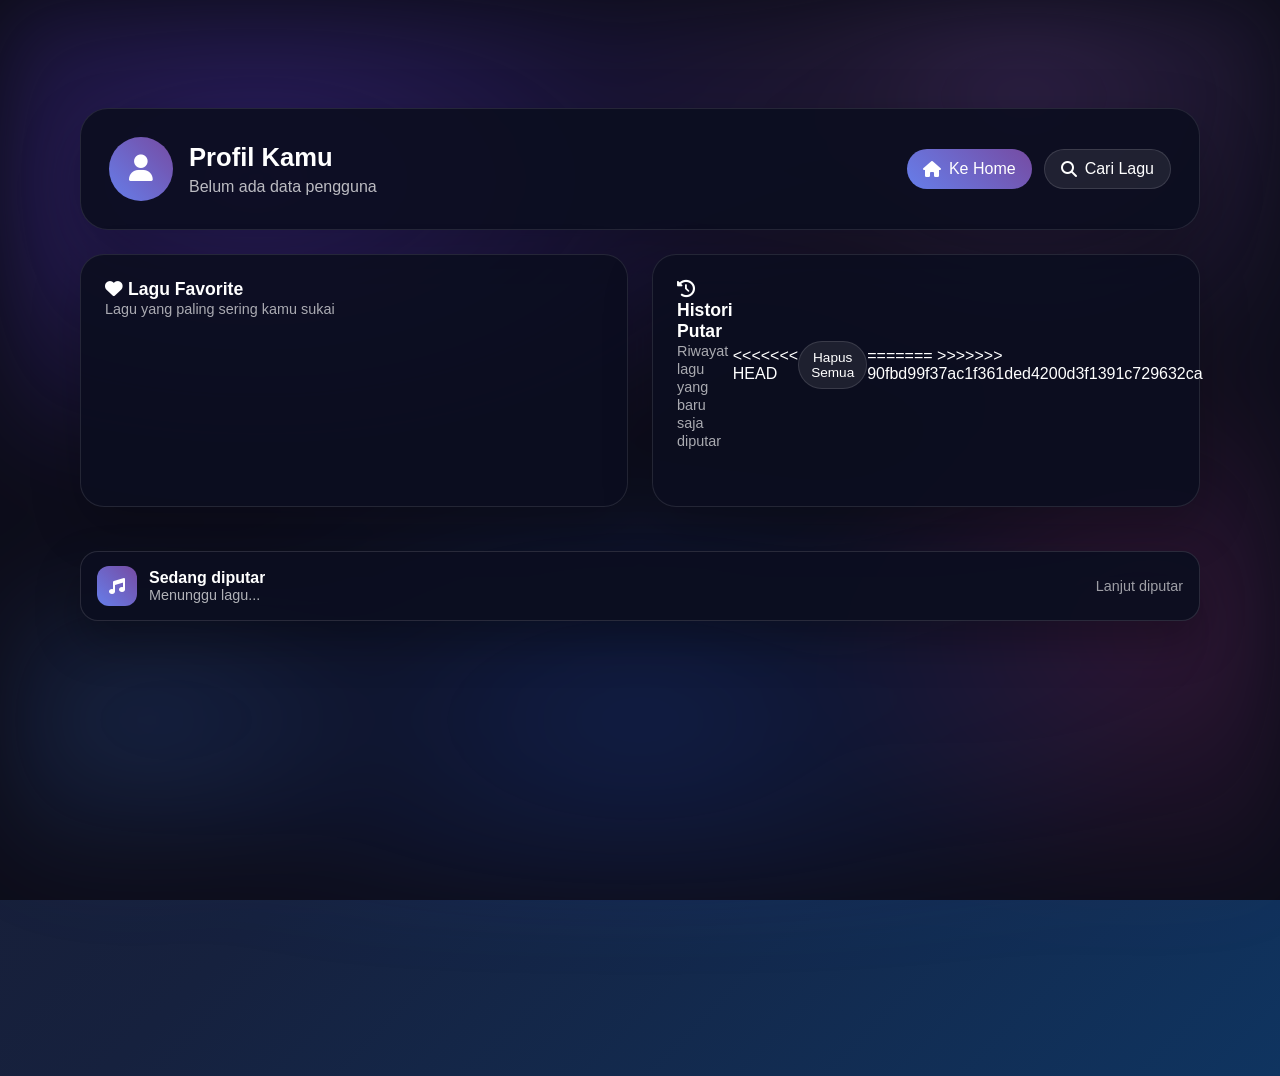
<file: profil.html>
<!DOCTYPE html>
<html lang="id">
<head>
    <meta charset="UTF-8">
    <meta name="viewport" content="width=device-width, initial-scale=1.0">
    <title>Profil - Study Beats</title>
    <link rel="stylesheet" href="https://cdnjs.cloudflare.com/ajax/libs/font-awesome/6.4.0/css/all.min.css">
    <link rel="stylesheet" href="style_home.css">
    <style>
        body {
            min-height: 100vh;
            padding: 0;
        }

        .profile-page {
            min-height: 100vh;
            padding: 100px 24px 60px;
            color: #fff;
        }

        .profile-shell {
            max-width: 1120px;
            margin: 0 auto;
            display: grid;
            gap: 24px;
        }

        .profile-hero {
            background: rgba(12, 14, 32, 0.9);
            border: 1px solid rgba(255,255,255,0.1);
            border-radius: 28px;
            padding: 28px;
            display: flex;
            align-items: center;
            justify-content: space-between;
            gap: 20px;
            box-shadow: 0 24px 60px rgba(0,0,0,0.25);
        }

        .profile-hero-left {
            display: flex;
            align-items: center;
            gap: 16px;
        }

        .profile-avatar {
            width: 64px;
            height: 64px;
            border-radius: 50%;
            display: grid;
            place-items: center;
            font-size: 1.7rem;
            background: linear-gradient(45deg, #667eea, #764ba2);
            color: white;
        }

        .profile-hero h1 {
            margin: 0 0 6px;
            font-size: 1.6rem;
        }

        .profile-hero p {
            margin: 0;
            color: rgba(255,255,255,0.72);
        }

        .profile-actions {
            display: flex;
            gap: 12px;
            flex-wrap: wrap;
        }

        .profile-btn {
            display: inline-flex;
            align-items: center;
            gap: 8px;
            padding: 10px 16px;
            border-radius: 999px;
            text-decoration: none;
            color: #fff;
            background: rgba(255,255,255,0.08);
            border: 1px solid rgba(255,255,255,0.12);
        }

        .profile-btn.primary {
            background: linear-gradient(45deg, #667eea, #764ba2);
            border: none;
        }

        .profile-grid {
            display: grid;
            grid-template-columns: repeat(2, minmax(0, 1fr));
            gap: 24px;
        }

        .profile-card {
            background: rgba(12, 14, 32, 0.9);
            border: 1px solid rgba(255,255,255,0.1);
            border-radius: 24px;
            padding: 24px;
            box-shadow: 0 20px 50px rgba(0,0,0,0.22);
        }

        .profile-card-header {
            display: flex;
            align-items: center;
            justify-content: space-between;
            margin-bottom: 16px;
        }

        .profile-card-header h2 {
            margin: 0;
            font-size: 1.1rem;
        }

        .profile-card-header span {
            color: rgba(255,255,255,0.65);
            font-size: 0.9rem;
        }

        .profile-list {
            list-style: none;
            display: grid;
            gap: 12px;
        }

        .profile-list-item {
            display: flex;
            align-items: center;
            justify-content: space-between;
            gap: 12px;
            padding: 12px 14px;
            border-radius: 16px;
            background: rgba(255,255,255,0.05);
            border: 1px solid rgba(255,255,255,0.08);
            cursor: pointer;
            transition: transform 0.2s ease, background 0.2s ease;
            color: inherit;
        }

        .profile-list-item:hover,
        .profile-list-item:focus-visible {
            background: rgba(255,255,255,0.1);
            transform: translateY(-1px);
            outline: none;
        }

        .profile-list-item strong {
            display: block;
            margin-bottom: 4px;
        }

        .profile-list-item small {
            color: rgba(255,255,255,0.6);
        }

        .profile-list-item .icon-pill {
            width: 40px;
            height: 40px;
            border-radius: 12px;
            display: grid;
            place-items: center;
            background: rgba(102,126,234,0.18);
            color: #8b9dff;
            flex-shrink: 0;
        }

        .empty-state {
            padding: 18px;
            border-radius: 16px;
            text-align: center;
            color: rgba(255,255,255,0.7);
            background: rgba(255,255,255,0.04);
            border: 1px dashed rgba(255,255,255,0.12);
        }

        .mini-player {
            position: sticky;
            bottom: 16px;
            margin-top: 20px;
            display: flex;
            align-items: center;
            justify-content: space-between;
            gap: 12px;
            padding: 14px 16px;
            border-radius: 18px;
            background: rgba(12, 14, 32, 0.95);
            border: 1px solid rgba(255,255,255,0.12);
            box-shadow: 0 20px 45px rgba(0,0,0,0.28);
        }

        .mini-player-info {
            display: flex;
            align-items: center;
            gap: 12px;
            min-width: 0;
        }

        .mini-player-icon {
            width: 40px;
            height: 40px;
            border-radius: 12px;
            display: grid;
            place-items: center;
            background: linear-gradient(45deg, #667eea, #764ba2);
            color: white;
            flex-shrink: 0;
        }

        .mini-player-title {
            font-weight: 700;
            white-space: nowrap;
            overflow: hidden;
            text-overflow: ellipsis;
        }

        .mini-player-subtitle {
            font-size: 0.9rem;
            color: rgba(255,255,255,0.68);
            white-space: nowrap;
            overflow: hidden;
            text-overflow: ellipsis;
        }

        @media (max-width: 820px) {
            .profile-grid {
                grid-template-columns: 1fr;
            }

            .profile-hero {
                flex-direction: column;
                align-items: flex-start;
            }
        }
    </style>
</head>
<body>
    <div class="profile-page">
        <div class="profile-shell">
            <section class="profile-hero">
                <div class="profile-hero-left">
                    <div class="profile-avatar"><i class="fas fa-user"></i></div>
                    <div>
                        <h1 id="profileName">Profil Kamu</h1>
                        <p id="profileEmail">Belum ada data pengguna</p>
                    </div>
                </div>
                <div class="profile-actions">
                    <a href="home.html" class="profile-btn primary"><i class="fas fa-home"></i> Ke Home</a>
                    <a href="search.html" class="profile-btn"><i class="fas fa-search"></i> Cari Lagu</a>
                </div>
            </section>

            <section class="profile-grid">
                <article class="profile-card">
                    <div class="profile-card-header">
                        <div>
                            <h2><i class="fas fa-heart"></i> Lagu Favorite</h2>
                            <span>Lagu yang paling sering kamu sukai</span>
                        </div>
                    </div>
                    <ul class="profile-list" id="favoriteList"></ul>
                </article>

                <article class="profile-card">
                    <div class="profile-card-header">
                        <div>
                            <h2><i class="fas fa-history"></i> Histori Putar</h2>
                            <span>Riwayat lagu yang baru saja diputar</span>
                        </div>
<<<<<<< HEAD
                        <button id="clearHistoryBtn" class="profile-btn" type="button" style="padding: 8px 12px; font-size: 0.85rem;">Hapus Semua</button>
=======
>>>>>>> 90fbd99f37ac1f361ded4200d3f1391c729632ca
                    </div>
                    <ul class="profile-list" id="historyList"></ul>
                </article>
            </section>

            <div class="mini-player" id="miniPlayer">
                <div class="mini-player-info">
                    <div class="mini-player-icon"><i class="fas fa-music"></i></div>
                    <div>
                        <div class="mini-player-title" id="miniPlayerTitle">Sedang diputar</div>
                        <div class="mini-player-subtitle" id="miniPlayerSubtitle">Menunggu lagu...</div>
                    </div>
                </div>
                <div style="color: rgba(255,255,255,0.6); font-size: 0.9rem;">Lanjut diputar</div>
            </div>
        </div>
    </div>

    <audio id="profileAudio" preload="auto"></audio>

    <script>
        const user = JSON.parse(localStorage.getItem('loggedInUser') || 'null');
        const favoriteList = document.getElementById('favoriteList');
        const historyList = document.getElementById('historyList');

        const profileName = document.getElementById('profileName');
        const profileEmail = document.getElementById('profileEmail');

        if (profileName) {
            profileName.textContent = user?.name ? user.name : 'Profil Kamu';
        }

        if (profileEmail) {
            profileEmail.textContent = user?.email ? user.email : 'Belum ada data pengguna';
        }

        function getFavorites() {
            try {
                return JSON.parse(localStorage.getItem('studyBeatsFavorites') || '[]');
            } catch (error) {
                return [];
            }
        }

        function formatHistoryTime(value) {
            if (!value) return 'Baru diputar';
            try {
                const date = new Date(value);
                return date.toLocaleString('id-ID', {
                    day: '2-digit',
                    month: 'short',
                    hour: '2-digit',
                    minute: '2-digit'
                });
            } catch (error) {
                return 'Baru diputar';
            }
        }

        function getHistory() {
            try {
                return JSON.parse(localStorage.getItem('studyBeatsPlaybackHistory') || '[]');
            } catch (error) {
                return [];
            }
        }

<<<<<<< HEAD
        function saveHistory(historyEntries) {
            localStorage.setItem('studyBeatsPlaybackHistory', JSON.stringify(historyEntries));
        }

        function deleteHistoryEntry(entryTime) {
            const history = getHistory().filter(item => (item.time || '') !== entryTime);
            saveHistory(history);
            renderHistory();
        }

        function clearHistory() {
            saveHistory([]);
            renderHistory();
        }

=======
>>>>>>> 90fbd99f37ac1f361ded4200d3f1391c729632ca
        const fileUrlMap = {
            'lofi.mp3': 'https://res.cloudinary.com/dx4bwoci7/video/upload/v1780369770/lofi_p1gtxq.mp3',
            'deep focus.mp3': 'https://res.cloudinary.com/dx4bwoci7/video/upload/v1780369785/deep_focus_kzjznv.mp3',
            'classical.mp3': 'https://res.cloudinary.com/dx4bwoci7/video/upload/v1780370303/Classical_Music_for_Studying_Working_Focusing_Concentrating_1_Hour_u3rnc9.mp3',
            'ambient.mp3': 'https://res.cloudinary.com/dx4bwoci7/video/upload/v1780369894/ambient_qjeavr.mp3',
            'chillhop.mp3': 'https://res.cloudinary.com/dx4bwoci7/video/upload/v1780369833/chillhop_vzsmxv.mp3'
        };

        function getCurrentTrack() {
            const storedMood = sessionStorage.getItem('currentMood') || '';
            const storedTrack = sessionStorage.getItem('currentTrack') || '';
            const history = getHistory();

            if (storedMood && storedTrack) {
                return { mood: storedMood, track: storedTrack };
            }

            if (history.length) {
                const latest = history[0];
                return { mood: latest.mood || '', track: latest.file || latest.title || '' };
            }

            return { mood: 'Lo-Fi', track: 'lofi.mp3' };
        }

        function initMiniPlayer() {
            const audio = document.getElementById('profileAudio');
            const title = document.getElementById('miniPlayerTitle');
            const subtitle = document.getElementById('miniPlayerSubtitle');
            const currentTrack = getCurrentTrack();
            const trackFile = currentTrack.track || 'lofi.mp3';
            const mood = currentTrack.mood || 'Lo-Fi';
            const fileSrc = fileUrlMap[trackFile] || `./${trackFile}`;
<<<<<<< HEAD
            const wasPlaying = sessionStorage.getItem('wasPlaying') === 'true';
=======
>>>>>>> 90fbd99f37ac1f361ded4200d3f1391c729632ca

            title.textContent = mood;
            subtitle.textContent = trackFile;

            if (audio) {
                audio.src = fileSrc;
                audio.load();

                const savedTime = parseFloat(sessionStorage.getItem('currentTime') || '0');
                const restoreTime = () => {
                    if (!isNaN(savedTime) && savedTime > 0) {
                        audio.currentTime = Math.min(savedTime, audio.duration || savedTime);
                    }
                };

                audio.addEventListener('loadedmetadata', restoreTime, { once: true });
<<<<<<< HEAD
                audio.addEventListener('timeupdate', () => {
                    sessionStorage.setItem('currentTime', audio.currentTime.toString());
                });
                audio.addEventListener('play', () => {
                    sessionStorage.setItem('playerActive', 'true');
                    sessionStorage.setItem('currentMood', mood);
                    sessionStorage.setItem('currentTrack', trackFile);
                    sessionStorage.setItem('wasPlaying', 'true');
                });
                audio.addEventListener('pause', () => {
                    sessionStorage.setItem('currentTime', audio.currentTime.toString());
                    sessionStorage.setItem('wasPlaying', 'false');
                });

                restoreTime();
                audio.pause();

                const tryPlay = () => {
                    if (!wasPlaying) {
                        audio.pause();
                        subtitle.textContent = `${trackFile} • tekan play untuk melanjutkan`;
                        return;
                    }

=======
                restoreTime();

                const tryPlay = () => {
>>>>>>> 90fbd99f37ac1f361ded4200d3f1391c729632ca
                    audio.play().catch(() => {
                        subtitle.textContent = `${trackFile} • autoplay diblokir browser`;
                    });
                };

                document.addEventListener('pointerdown', tryPlay, { once: true });
<<<<<<< HEAD
                if (wasPlaying) {
                    tryPlay();
                }
=======
                tryPlay();
>>>>>>> 90fbd99f37ac1f361ded4200d3f1391c729632ca
            }
        }

        function openProfileItem(mood) {
            const targetMood = (mood || '').trim();
            if (!targetMood) return;
            window.location.href = `search.html?mood=${encodeURIComponent(targetMood)}`;
        }

        function attachListEvents(container) {
            container?.querySelectorAll('.profile-list-item').forEach(item => {
                item.addEventListener('click', () => openProfileItem(item.dataset.mood));
                item.addEventListener('keydown', (event) => {
                    if (event.key === 'Enter' || event.key === ' ') {
                        event.preventDefault();
                        openProfileItem(item.dataset.mood);
                    }
                });
            });
        }

        function renderFavorites() {
            const favorites = getFavorites();
            if (!favorites.length) {
                favoriteList.innerHTML = '<li class="empty-state">Belum ada lagu favorite. Coba tambahkan dari halaman pencarian.</li>';
                return;
            }

            favoriteList.innerHTML = favorites.map(item => `
                <li class="profile-list-item" data-mood="${item.mood || ''}" tabindex="0" role="button">
                    <div style="display:flex; align-items:center; gap:12px;">
                        <div class="icon-pill"><i class="fas fa-heart"></i></div>
                        <div>
                            <strong>${item.title || item.file}</strong>
                            <small>${item.mood || 'Mood tidak diketahui'}</small>
                        </div>
                    </div>
                    <i class="fas fa-chevron-right" style="color: rgba(255,255,255,0.45);"></i>
                </li>
            `).join('');

            attachListEvents(favoriteList);
        }

        function renderHistory() {
            const history = getHistory();
            if (!history.length) {
                historyList.innerHTML = '<li class="empty-state">Belum ada histori pemutaran. Mulai putar lagu untuk melihat riwayat di sini.</li>';
                return;
            }

            historyList.innerHTML = history.map(item => `
                <li class="profile-list-item" data-mood="${item.mood || ''}" tabindex="0" role="button">
                    <div style="display:flex; align-items:center; gap:12px;">
                        <div class="icon-pill"><i class="fas fa-music"></i></div>
                        <div>
                            <strong>${item.title || item.file}</strong>
                            <small>${item.mood} • ${formatHistoryTime(item.time)}</small>
                        </div>
                    </div>
<<<<<<< HEAD
                    <div style="display:flex; align-items:center; gap:8px;">
                        <i class="fas fa-play" style="color: rgba(255,255,255,0.45);"></i>
                        <button type="button" class="history-delete-btn" data-time="${item.time || ''}" aria-label="Hapus histori ini" style="border:none; background: transparent; color: #fff; cursor:pointer; padding: 4px;">
                            <i class="fas fa-trash"></i>
                        </button>
                    </div>
=======
                    <i class="fas fa-play" style="color: rgba(255,255,255,0.45);"></i>
>>>>>>> 90fbd99f37ac1f361ded4200d3f1391c729632ca
                </li>
            `).join('');

            attachListEvents(historyList);
<<<<<<< HEAD

            historyList.querySelectorAll('.history-delete-btn').forEach(button => {
                button.addEventListener('click', (event) => {
                    event.preventDefault();
                    event.stopPropagation();
                    deleteHistoryEntry(button.dataset.time);
                });
            });
        }

        const clearHistoryBtn = document.getElementById('clearHistoryBtn');
        clearHistoryBtn?.addEventListener('click', clearHistory);

=======
        }

>>>>>>> 90fbd99f37ac1f361ded4200d3f1391c729632ca
        renderFavorites();
        renderHistory();
        initMiniPlayer();
    </script>
</body>
</html>
</file>
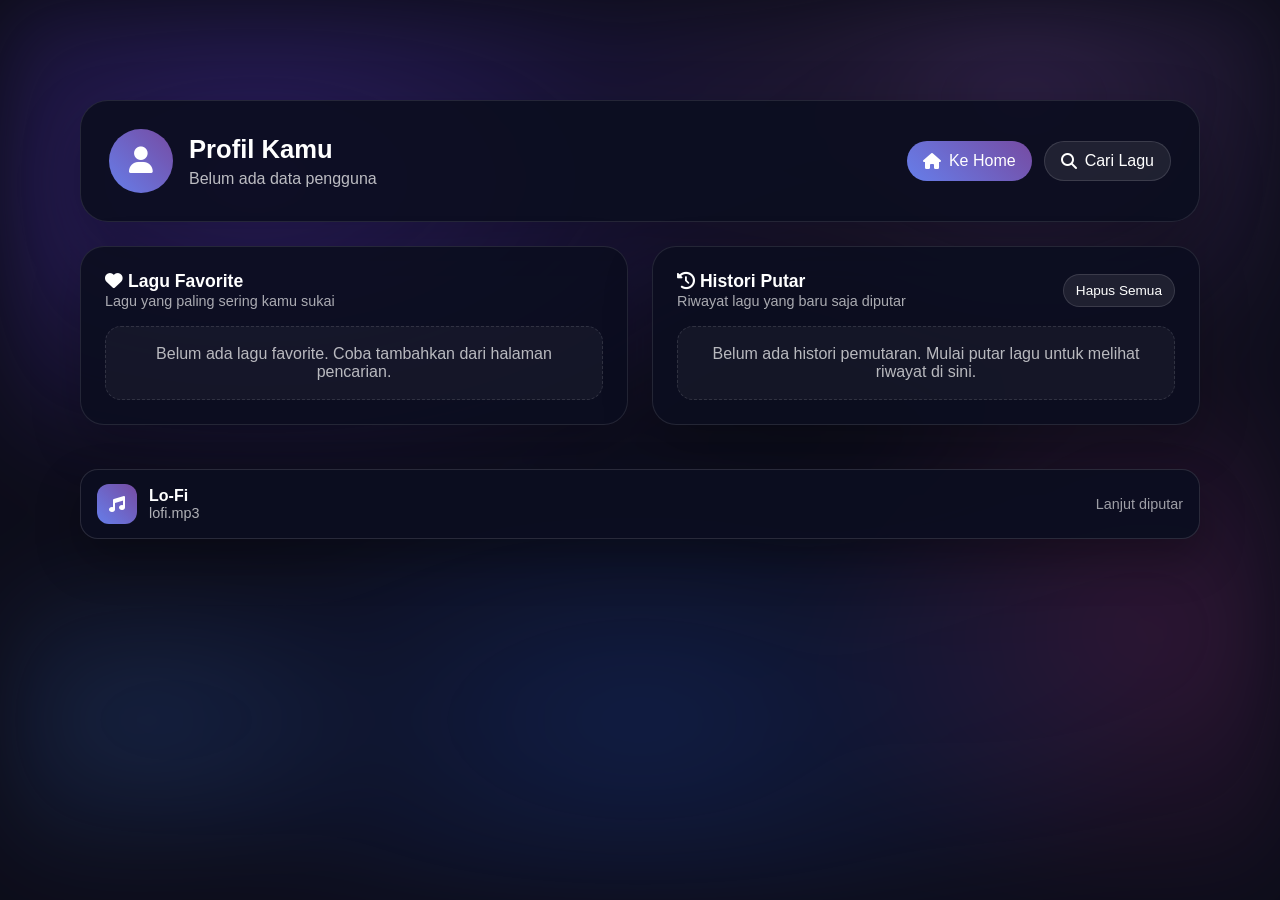
<file: study-beatss-main/profil.html>
<!DOCTYPE html>
<html lang="id">
<head>
    <meta charset="UTF-8">
    <meta name="viewport" content="width=device-width, initial-scale=1.0">
    <title>Profil - Study Beats</title>
    <link rel="stylesheet" href="https://cdnjs.cloudflare.com/ajax/libs/font-awesome/6.4.0/css/all.min.css">
    <link rel="stylesheet" href="style_home.css">
    <style>
        body {
            min-height: 100vh;
            padding: 0;
        }

        .profile-page {
            min-height: 100vh;
            padding: 100px 24px 60px;
            color: #fff;
        }

        .profile-shell {
            max-width: 1120px;
            margin: 0 auto;
            display: grid;
            gap: 24px;
        }

        .profile-hero {
            background: rgba(12, 14, 32, 0.9);
            border: 1px solid rgba(255,255,255,0.1);
            border-radius: 28px;
            padding: 28px;
            display: flex;
            align-items: center;
            justify-content: space-between;
            gap: 20px;
            box-shadow: 0 24px 60px rgba(0,0,0,0.25);
        }

        .profile-hero-left {
            display: flex;
            align-items: center;
            gap: 16px;
        }

        .profile-avatar {
            width: 64px;
            height: 64px;
            border-radius: 50%;
            display: grid;
            place-items: center;
            font-size: 1.7rem;
            background: linear-gradient(45deg, #667eea, #764ba2);
            color: white;
        }

        .profile-hero h1 {
            margin: 0 0 6px;
            font-size: 1.6rem;
        }

        .profile-hero p {
            margin: 0;
            color: rgba(255,255,255,0.72);
        }

        .profile-actions {
            display: flex;
            gap: 12px;
            flex-wrap: wrap;
        }

        .profile-btn {
            display: inline-flex;
            align-items: center;
            gap: 8px;
            padding: 10px 16px;
            border-radius: 999px;
            text-decoration: none;
            color: #fff;
            background: rgba(255,255,255,0.08);
            border: 1px solid rgba(255,255,255,0.12);
        }

        .profile-btn.primary {
            background: linear-gradient(45deg, #667eea, #764ba2);
            border: none;
        }

        .profile-grid {
            display: grid;
            grid-template-columns: repeat(2, minmax(0, 1fr));
            gap: 24px;
        }

        .profile-card {
            background: rgba(12, 14, 32, 0.9);
            border: 1px solid rgba(255,255,255,0.1);
            border-radius: 24px;
            padding: 24px;
            box-shadow: 0 20px 50px rgba(0,0,0,0.22);
        }

        .profile-card-header {
            display: flex;
            align-items: center;
            justify-content: space-between;
            margin-bottom: 16px;
        }

        .profile-card-header h2 {
            margin: 0;
            font-size: 1.1rem;
        }

        .profile-card-header span {
            color: rgba(255,255,255,0.65);
            font-size: 0.9rem;
        }

        .profile-list {
            list-style: none;
            display: grid;
            gap: 12px;
        }

        .profile-list-item {
            display: flex;
            align-items: center;
            justify-content: space-between;
            gap: 12px;
            padding: 12px 14px;
            border-radius: 16px;
            background: rgba(255,255,255,0.05);
            border: 1px solid rgba(255,255,255,0.08);
            cursor: pointer;
            transition: transform 0.2s ease, background 0.2s ease;
            color: inherit;
        }

        .profile-list-item:hover,
        .profile-list-item:focus-visible {
            background: rgba(255,255,255,0.1);
            transform: translateY(-1px);
            outline: none;
        }

        .profile-list-item strong {
            display: block;
            margin-bottom: 4px;
        }

        .profile-list-item small {
            color: rgba(255,255,255,0.6);
        }

        .profile-list-item .icon-pill {
            width: 40px;
            height: 40px;
            border-radius: 12px;
            display: grid;
            place-items: center;
            background: rgba(102,126,234,0.18);
            color: #8b9dff;
            flex-shrink: 0;
        }

        .empty-state {
            padding: 18px;
            border-radius: 16px;
            text-align: center;
            color: rgba(255,255,255,0.7);
            background: rgba(255,255,255,0.04);
            border: 1px dashed rgba(255,255,255,0.12);
        }

        .mini-player {
            position: sticky;
            bottom: 16px;
            margin-top: 20px;
            display: flex;
            align-items: center;
            justify-content: space-between;
            gap: 12px;
            padding: 14px 16px;
            border-radius: 18px;
            background: rgba(12, 14, 32, 0.95);
            border: 1px solid rgba(255,255,255,0.12);
            box-shadow: 0 20px 45px rgba(0,0,0,0.28);
        }

        .mini-player-info {
            display: flex;
            align-items: center;
            gap: 12px;
            min-width: 0;
        }

        .mini-player-icon {
            width: 40px;
            height: 40px;
            border-radius: 12px;
            display: grid;
            place-items: center;
            background: linear-gradient(45deg, #667eea, #764ba2);
            color: white;
            flex-shrink: 0;
        }

        .mini-player-title {
            font-weight: 700;
            white-space: nowrap;
            overflow: hidden;
            text-overflow: ellipsis;
        }

        .mini-player-subtitle {
            font-size: 0.9rem;
            color: rgba(255,255,255,0.68);
            white-space: nowrap;
            overflow: hidden;
            text-overflow: ellipsis;
        }

        @media (max-width: 820px) {
            .profile-grid {
                grid-template-columns: 1fr;
            }

            .profile-hero {
                flex-direction: column;
                align-items: flex-start;
            }
        }
    </style>
</head>
<body>
    <div class="profile-page">
        <div class="profile-shell">
            <section class="profile-hero">
                <div class="profile-hero-left">
                    <div class="profile-avatar"><i class="fas fa-user"></i></div>
                    <div>
                        <h1 id="profileName">Profil Kamu</h1>
                        <p id="profileEmail">Belum ada data pengguna</p>
                    </div>
                </div>
                <div class="profile-actions">
                    <a href="home.html" class="profile-btn primary"><i class="fas fa-home"></i> Ke Home</a>
                    <a href="search.html" class="profile-btn"><i class="fas fa-search"></i> Cari Lagu</a>
                </div>
            </section>

            <section class="profile-grid">
                <article class="profile-card">
                    <div class="profile-card-header">
                        <div>
                            <h2><i class="fas fa-heart"></i> Lagu Favorite</h2>
                            <span>Lagu yang paling sering kamu sukai</span>
                        </div>
                    </div>
                    <ul class="profile-list" id="favoriteList"></ul>
                </article>

                <article class="profile-card">
                    <div class="profile-card-header">
                        <div>
                            <h2><i class="fas fa-history"></i> Histori Putar</h2>
                            <span>Riwayat lagu yang baru saja diputar</span>
                        </div>
                        <button id="clearHistoryBtn" class="profile-btn" type="button" style="padding: 8px 12px; font-size: 0.85rem;">Hapus Semua</button>
                    </div>
                    <ul class="profile-list" id="historyList"></ul>
                </article>
            </section>

            <div class="mini-player" id="miniPlayer">
                <div class="mini-player-info">
                    <div class="mini-player-icon"><i class="fas fa-music"></i></div>
                    <div>
                        <div class="mini-player-title" id="miniPlayerTitle">Sedang diputar</div>
                        <div class="mini-player-subtitle" id="miniPlayerSubtitle">Menunggu lagu...</div>
                    </div>
                </div>
                <div style="color: rgba(255,255,255,0.6); font-size: 0.9rem;">Lanjut diputar</div>
            </div>
        </div>
    </div>

    <audio id="profileAudio" preload="auto"></audio>

    <script>
        const user = JSON.parse(localStorage.getItem('loggedInUser') || 'null');
        const favoriteList = document.getElementById('favoriteList');
        const historyList = document.getElementById('historyList');

        const profileName = document.getElementById('profileName');
        const profileEmail = document.getElementById('profileEmail');

        if (profileName) {
            profileName.textContent = user?.name ? user.name : 'Profil Kamu';
        }

        if (profileEmail) {
            profileEmail.textContent = user?.email ? user.email : 'Belum ada data pengguna';
        }

        function getFavorites() {
            try {
                return JSON.parse(localStorage.getItem('studyBeatsFavorites') || '[]');
            } catch (error) {
                return [];
            }
        }

        function formatHistoryTime(value) {
            if (!value) return 'Baru diputar';
            try {
                const date = new Date(value);
                return date.toLocaleString('id-ID', {
                    day: '2-digit',
                    month: 'short',
                    hour: '2-digit',
                    minute: '2-digit'
                });
            } catch (error) {
                return 'Baru diputar';
            }
        }

        function getHistory() {
            try {
                return JSON.parse(localStorage.getItem('studyBeatsPlaybackHistory') || '[]');
            } catch (error) {
                return [];
            }
        }

        function saveHistory(historyEntries) {
            localStorage.setItem('studyBeatsPlaybackHistory', JSON.stringify(historyEntries));
        }

        function deleteHistoryEntry(entryTime) {
            const history = getHistory().filter(item => (item.time || '') !== entryTime);
            saveHistory(history);
            renderHistory();
        }

        function clearHistory() {
            saveHistory([]);
            renderHistory();
        }

        const fileUrlMap = {
            'lofi.mp3': 'https://res.cloudinary.com/dx4bwoci7/video/upload/v1780369770/lofi_p1gtxq.mp3',
            'deep focus.mp3': 'https://res.cloudinary.com/dx4bwoci7/video/upload/v1780369785/deep_focus_kzjznv.mp3',
            'classical.mp3': 'https://res.cloudinary.com/dx4bwoci7/video/upload/v1780370303/Classical_Music_for_Studying_Working_Focusing_Concentrating_1_Hour_u3rnc9.mp3',
            'ambient.mp3': 'https://res.cloudinary.com/dx4bwoci7/video/upload/v1780369894/ambient_qjeavr.mp3',
            'chillhop.mp3': 'https://res.cloudinary.com/dx4bwoci7/video/upload/v1780369833/chillhop_vzsmxv.mp3'
        };

        function getCurrentTrack() {
            const storedMood = sessionStorage.getItem('currentMood') || '';
            const storedTrack = sessionStorage.getItem('currentTrack') || '';
            const history = getHistory();

            if (storedMood && storedTrack) {
                return { mood: storedMood, track: storedTrack };
            }

            if (history.length) {
                const latest = history[0];
                return { mood: latest.mood || '', track: latest.file || latest.title || '' };
            }

            return { mood: 'Lo-Fi', track: 'lofi.mp3' };
        }

        function initMiniPlayer() {
            const audio = document.getElementById('profileAudio');
            const title = document.getElementById('miniPlayerTitle');
            const subtitle = document.getElementById('miniPlayerSubtitle');
            const currentTrack = getCurrentTrack();
            const trackFile = currentTrack.track || 'lofi.mp3';
            const mood = currentTrack.mood || 'Lo-Fi';
            const fileSrc = fileUrlMap[trackFile] || `./${trackFile}`;
            const wasPlaying = sessionStorage.getItem('wasPlaying') === 'true';

            title.textContent = mood;
            subtitle.textContent = trackFile;

            if (audio) {
                audio.src = fileSrc;
                audio.load();

                const savedTime = parseFloat(sessionStorage.getItem('currentTime') || '0');
                const restoreTime = () => {
                    if (!isNaN(savedTime) && savedTime > 0) {
                        audio.currentTime = Math.min(savedTime, audio.duration || savedTime);
                    }
                };

                audio.addEventListener('loadedmetadata', restoreTime, { once: true });
                audio.addEventListener('timeupdate', () => {
                    sessionStorage.setItem('currentTime', audio.currentTime.toString());
                });
                audio.addEventListener('play', () => {
                    sessionStorage.setItem('playerActive', 'true');
                    sessionStorage.setItem('currentMood', mood);
                    sessionStorage.setItem('currentTrack', trackFile);
                    sessionStorage.setItem('wasPlaying', 'true');
                });
                audio.addEventListener('pause', () => {
                    sessionStorage.setItem('currentTime', audio.currentTime.toString());
                    sessionStorage.setItem('wasPlaying', 'false');
                });

                restoreTime();
                audio.pause();

                const tryPlay = () => {
                    if (!wasPlaying) {
                        audio.pause();
                        subtitle.textContent = `${trackFile} • tekan play untuk melanjutkan`;
                        return;
                    }

                    audio.play().catch(() => {
                        subtitle.textContent = `${trackFile} • autoplay diblokir browser`;
                    });
                };

                document.addEventListener('pointerdown', tryPlay, { once: true });
                if (wasPlaying) {
                    tryPlay();
                }
            }
        }

        function openProfileItem(mood) {
            const targetMood = (mood || '').trim();
            if (!targetMood) return;
            window.location.href = `search.html?mood=${encodeURIComponent(targetMood)}`;
        }

        function attachListEvents(container) {
            container?.querySelectorAll('.profile-list-item').forEach(item => {
                item.addEventListener('click', () => openProfileItem(item.dataset.mood));
                item.addEventListener('keydown', (event) => {
                    if (event.key === 'Enter' || event.key === ' ') {
                        event.preventDefault();
                        openProfileItem(item.dataset.mood);
                    }
                });
            });
        }

        function renderFavorites() {
            const favorites = getFavorites();
            if (!favorites.length) {
                favoriteList.innerHTML = '<li class="empty-state">Belum ada lagu favorite. Coba tambahkan dari halaman pencarian.</li>';
                return;
            }

            favoriteList.innerHTML = favorites.map(item => `
                <li class="profile-list-item" data-mood="${item.mood || ''}" tabindex="0" role="button">
                    <div style="display:flex; align-items:center; gap:12px;">
                        <div class="icon-pill"><i class="fas fa-heart"></i></div>
                        <div>
                            <strong>${item.title || item.file}</strong>
                            <small>${item.mood || 'Mood tidak diketahui'}</small>
                        </div>
                    </div>
                    <i class="fas fa-chevron-right" style="color: rgba(255,255,255,0.45);"></i>
                </li>
            `).join('');

            attachListEvents(favoriteList);
        }

        function renderHistory() {
            const history = getHistory();
            if (!history.length) {
                historyList.innerHTML = '<li class="empty-state">Belum ada histori pemutaran. Mulai putar lagu untuk melihat riwayat di sini.</li>';
                return;
            }

            historyList.innerHTML = history.map(item => `
                <li class="profile-list-item" data-mood="${item.mood || ''}" tabindex="0" role="button">
                    <div style="display:flex; align-items:center; gap:12px;">
                        <div class="icon-pill"><i class="fas fa-music"></i></div>
                        <div>
                            <strong>${item.title || item.file}</strong>
                            <small>${item.mood} • ${formatHistoryTime(item.time)}</small>
                        </div>
                    </div>
                    <div style="display:flex; align-items:center; gap:8px;">
                        <i class="fas fa-play" style="color: rgba(255,255,255,0.45);"></i>
                        <button type="button" class="history-delete-btn" data-time="${item.time || ''}" aria-label="Hapus histori ini" style="border:none; background: transparent; color: #fff; cursor:pointer; padding: 4px;">
                            <i class="fas fa-trash"></i>
                        </button>
                    </div>
                </li>
            `).join('');

            attachListEvents(historyList);

            historyList.querySelectorAll('.history-delete-btn').forEach(button => {
                button.addEventListener('click', (event) => {
                    event.preventDefault();
                    event.stopPropagation();
                    deleteHistoryEntry(button.dataset.time);
                });
            });
        }

        const clearHistoryBtn = document.getElementById('clearHistoryBtn');
        clearHistoryBtn?.addEventListener('click', clearHistory);

        renderFavorites();
        renderHistory();
        initMiniPlayer();
    </script>
</body>
</html>
</file>
<file: style_home.css>
<<<<<<< HEAD
:root {
    --player-offset: 132px;
}

=======
>>>>>>> 90fbd99f37ac1f361ded4200d3f1391c729632ca
* {
    margin: 0;
    padding: 0;
    box-sizing: border-box;
}

body {
    font-family: 'Segoe UI', Tahoma, Geneva, Verdana, sans-serif;
    background: linear-gradient(135deg, #1a1a2e 0%, #16213e 50%, #0f3460 100%);
    color: #fff;
    overflow-x: hidden;
}


body::before {
    content: '';
    position: fixed;
    inset:0 ;
    z-index: -1;
    background: #0d0d1a;
}

body::after {
    content: '';
    position: fixed;
    inset: 0;
    z-index: -1;
    background:
        radial-gradient(ellipse 80% 60% at 20% 20%, rgba(102,63,234,0.35) 0%, transparent 60%),
        radial-gradient(ellipse 60% 70% at 80% 10%, rgba(118,75,162,0.30) 0%, transparent 55%),
        radial-gradient(ellipse 70% 50% at 50% 80%, rgba(30,80,200,0.25)  0%, transparent 60%),
        radial-gradient(ellipse 50% 60% at 90% 70%, rgba(180,60,160,0.20) 0%, transparent 55%),
        radial-gradient(ellipse 40% 40% at 10% 80%, rgba(60,120,220,0.20) 0%, transparent 50%);
    filter: blur(40px);
    animation: meshMove 12s ease-in-out infinite alternate;
}
 
@keyframes meshMove {
    0% {
        background:
            radial-gradient(ellipse 80% 60% at 20% 20%, rgba(102,63,234,0.35) 0%, transparent 60%),
            radial-gradient(ellipse 60% 70% at 80% 10%, rgba(118,75,162,0.30) 0%, transparent 55%),
            radial-gradient(ellipse 70% 50% at 50% 80%, rgba(30,80,200,0.25)  0%, transparent 60%),
            radial-gradient(ellipse 50% 60% at 90% 70%, rgba(180,60,160,0.20) 0%, transparent 55%),
            radial-gradient(ellipse 40% 40% at 10% 80%, rgba(60,120,220,0.20) 0%, transparent 50%);
    }
    33% {
        background:
            radial-gradient(ellipse 70% 70% at 60% 10%, rgba(102,63,234,0.38) 0%, transparent 60%),
            radial-gradient(ellipse 80% 50% at 10% 50%, rgba(118,75,162,0.28) 0%, transparent 55%),
            radial-gradient(ellipse 60% 60% at 80% 60%, rgba(30,80,200,0.30)  0%, transparent 60%),
            radial-gradient(ellipse 55% 50% at 30% 90%, rgba(180,60,160,0.22) 0%, transparent 55%),
            radial-gradient(ellipse 45% 55% at 90% 20%, rgba(60,120,220,0.18) 0%, transparent 50%);
    }
    66% {
        background:
            radial-gradient(ellipse 75% 55% at 80% 40%, rgba(102,63,234,0.32) 0%, transparent 60%),
            radial-gradient(ellipse 65% 65% at 20% 80%, rgba(118,75,162,0.32) 0%, transparent 55%),
            radial-gradient(ellipse 80% 45% at 40% 20%, rgba(30,80,200,0.28)  0%, transparent 60%),
            radial-gradient(ellipse 45% 65% at 70% 90%, rgba(180,60,160,0.24) 0%, transparent 55%),
            radial-gradient(ellipse 50% 45% at  5% 40%, rgba(60,120,220,0.22) 0%, transparent 50%);
    }
    100% {
        background:
            radial-gradient(ellipse 85% 50% at 30% 60%, rgba(102,63,234,0.30) 0%, transparent 60%),
            radial-gradient(ellipse 55% 75% at 90% 40%, rgba(118,75,162,0.34) 0%, transparent 55%),
            radial-gradient(ellipse 65% 55% at 60% 10%, rgba(30,80,200,0.22)  0%, transparent 60%),
            radial-gradient(ellipse 40% 70% at 15% 60%, rgba(180,60,160,0.26) 0%, transparent 55%),
            radial-gradient(ellipse 55% 40% at 75% 85%, rgba(60,120,220,0.20) 0%, transparent 50%);
    }
}
 

/* ── SCROLLBAR ── */
::-webkit-scrollbar { width: 8px; }
::-webkit-scrollbar-track { background: rgba(255,255,255,0.1); }
::-webkit-scrollbar-thumb {
    background: linear-gradient(45deg, #667eea, #764ba2);
    border-radius: 4px;
}

/* ── HEADER ── */
.header {
    position: fixed;
    top: 0;
    width: 100%;
    height: 70px;
    background: rgba(18, 18, 30, 0.95);
    backdrop-filter: blur(20px);
    z-index: 1000;
    display: flex;
    align-items: center;
    padding: 0 24px;
    gap: 24px;
}

/* ── LOGO + DROPDOWN WRAPPER ── */
.logo-dropdown {
    position: relative;
    margin-right: 16px;
}

.logo {
    font-size: 22px;
    font-weight: bold;
    background: linear-gradient(45deg, #667eea 0%, #764ba2 100%);
    -webkit-background-clip: text;
    -webkit-text-fill-color: transparent;
    cursor: pointer;
    display: flex;
    align-items: center;
    gap: 10px;
    user-select: none;
    padding: 6px 0;
    transition: opacity 0.2s;
}

.logo:hover { opacity: 0.85; }

.chevron-icon {
    font-size: 12px;
    transition: transform 0.3s ease;
    background: linear-gradient(45deg, #667eea, #764ba2);
    -webkit-background-clip: text;
    -webkit-text-fill-color: transparent;
}

.chevron-icon.open {
    transform: rotate(180deg);
}

/* ── DROPDOWN MENU ── */
.dropdown-menu {
    display: none;
    position: absolute;
    top: calc(100% + 12px);
    left: 0;
    width: 280px;
    background: rgba(18, 18, 40, 0.98);
    border: 1px solid rgba(102, 126, 234, 0.25);
    border-radius: 14px;
    padding: 10px 8px;
    box-shadow: 0 20px 50px rgba(0,0,0,0.5);
    backdrop-filter: blur(20px);
    z-index: 999;
    animation: dropdownFadeIn 0.2s ease;
}

.dropdown-menu.open {
    display: block;
}

@keyframes dropdownFadeIn {
    from { opacity: 0; transform: translateY(-8px); }
    to   { opacity: 1; transform: translateY(0); }
}

.dropdown-label {
    font-size: 11px;
    letter-spacing: 1.2px;
    text-transform: uppercase;
    color: rgba(255,255,255,0.3);
    padding: 6px 12px 10px;
}

.dropdown-item {
    display: flex;
    align-items: center;
    gap: 12px;
    padding: 10px 12px;
    border-radius: 10px;
    text-decoration: none;
    color: #e0dcf5;
    transition: background 0.2s;
    cursor: pointer;
}

.dropdown-item:hover,
.dropdown-item.active-mood {
    background: rgba(102, 126, 234, 0.18);
}

.dropdown-item.active-mood {
    border-left: 3px solid #667eea;
    padding-left: 9px;
}

.dropdown-icon {
    width: 36px;
    height: 36px;
    border-radius: 9px;
    background: linear-gradient(45deg, #667eea20, #764ba220);
    border: 1px solid rgba(102,126,234,0.2);
    display: flex;
    align-items: center;
    justify-content: center;
    font-size: 14px;
    color: #667eea;
    flex-shrink: 0;
}

.dropdown-text {
    display: flex;
    flex-direction: column;
    gap: 2px;
}

.dropdown-text strong {
    font-size: 14px;
    font-weight: 600;
    color: #fff;
}

.dropdown-text small {
    font-size: 11px;
    color: rgba(255,255,255,0.45);
}

/* ── NAV ── */
.nav {
    display: flex;
    gap: 24px;
    margin-right: auto;
}

.nav a {
    color: #b3b3b3;
    text-decoration: none;
    font-weight: 500;
    transition: color 0.3s;
}

.nav a:hover, .nav a.active { color: #fff; }

/* ── CTA BUTTON ── */
.cta-button {
    background: linear-gradient(45deg, #667eea 0%, #764ba2 100%);
    color: white;
    padding: 16px 32px;
    border: none;
    border-radius: 50px;
    font-size: 1.1rem;
    font-weight: 600;
    cursor: pointer;
    transition: all 0.3s;
    text-decoration: none;
    display: inline-block;
}

.cta-button:hover {
    transform: translateY(-2px);
    box-shadow: 0 20px 40px rgba(102,126,234,0.4);
}

/* ── HOME LAYOUT ── */
.home-layout {
    display: flex;
    align-items: stretch;
    gap: 24px;
<<<<<<< HEAD
    padding: 96px 24px calc(40px + var(--player-offset, 132px));
=======
    padding: 96px 24px 40px;
>>>>>>> 90fbd99f37ac1f361ded4200d3f1391c729632ca
    width: 100%;
    margin: 0;
    min-height: calc(100vh - 92px);
    box-sizing: border-box;
    position: relative;
}

.home-layout::before {
    content: '';
    position: absolute;
    top: 32px;
    bottom: 32px;
    left: calc(clamp(320px, 32vw, 420px) + 12px);
    width: 1px;
    background: rgba(255,255,255,0.08);
    pointer-events: none;
}

.home-main-content {
    flex: 1;
    min-width: 0;
    background: linear-gradient(180deg, rgba(8,10,22,0.98) 0%, rgba(10,12,25,0.94) 100%);
    border-radius: 32px;
    padding: 36px;
    box-shadow: inset 0 0 0 1px rgba(255,255,255,0.06);
}

.home-favorites-sidebar {
    width: clamp(320px, 28vw, 380px);
    flex-shrink: 0;
    background: linear-gradient(180deg, rgba(6,9,20,0.98) 0%, rgba(10,14,28,0.96) 100%);
    border: 1px solid rgba(255,255,255,0.08);
    border-radius: 32px;
    padding: 28px;
    box-shadow: 0 40px 90px rgba(0, 0, 0, 0.35);
<<<<<<< HEAD
    height: calc(100vh - 92px - var(--player-offset, 132px));
=======
    height: calc(100vh - 92px);
>>>>>>> 90fbd99f37ac1f361ded4200d3f1391c729632ca
    overflow: hidden;
    position: sticky;
    top: 92px;
}


.home-sidebar-card {
    background: transparent;
    border: none;
    border-radius: 0;
    padding: 0;
    box-shadow: none;
    height: 100%;
    display: flex;
    flex-direction: column;
<<<<<<< HEAD
    min-height: 0;
}

.home-sidebar-card .home-favorites-list {
    display: block;
    flex: 1 1 auto;
    min-height: 0;
    height: auto;
    max-height: calc(100vh - 260px - var(--player-offset, 132px));
    overflow-y: auto;
    overflow-x: hidden;
    margin-top: 18px;
    padding-right: 4px;
    scrollbar-gutter: stable;
=======
}

.home-sidebar-card .home-favorites-list {
    flex: 1;
    overflow-y: auto;
    margin-top: 18px;
>>>>>>> 90fbd99f37ac1f361ded4200d3f1391c729632ca
}

.home-songs-panel {
    max-width: 1120px;
    margin: 32px auto;
    padding: 0 24px;
}

.home-songs-header {
    display: flex;
    flex-direction: column;
    gap: 8px;
    margin-bottom: 16px;
}

.home-songs-header h3 {
    font-size: 1.3rem;
    margin: 0;
}

.home-songs-header p {
    margin: 0;
    color: rgba(255,255,255,0.72);
}

.home-songs-list {
    list-style: none;
    display: grid;
    gap: 10px;
    margin: 0;
    padding: 0;
}

.song-play-button {
    width: 100%;
    display: flex;
    align-items: center;
<<<<<<< HEAD
    gap: 8px;
    padding: 10px 12px;
=======
    justify-content: space-between;
    gap: 12px;
    padding: 14px 16px;
>>>>>>> 90fbd99f37ac1f361ded4200d3f1391c729632ca
    background: rgba(255,255,255,0.05);
    border: 1px solid rgba(255,255,255,0.08);
    border-radius: 18px;
    color: #f8fafc;
    cursor: pointer;
    font: inherit;
    text-align: left;
}

.song-play-button:hover {
    background: rgba(255,255,255,0.1);
}

.song-play-button strong {
    display: block;
<<<<<<< HEAD
    font-size: 0.95rem;
    line-height: 1.2;
=======
    font-size: 1rem;
>>>>>>> 90fbd99f37ac1f361ded4200d3f1391c729632ca
}

.song-play-button span {
    display: block;
    color: rgba(255,255,255,0.65);
<<<<<<< HEAD
    font-size: 0.8rem;
    line-height: 1.2;
}

.song-play-button > div {
    min-width: 0;
    flex: 1;
}

.song-play-button > i {
    margin-left: auto;
    flex-shrink: 0;
=======
    font-size: 0.85rem;
>>>>>>> 90fbd99f37ac1f361ded4200d3f1391c729632ca
}

.song-row {
    display: grid;
    grid-template-columns: auto 1fr;
<<<<<<< HEAD
    gap: 8px;
=======
    gap: 10px;
>>>>>>> 90fbd99f37ac1f361ded4200d3f1391c729632ca
    align-items: center;
}

.song-love-button {
<<<<<<< HEAD
    width: 42px;
    height: 42px;
    border: 1px solid rgba(255,255,255,0.12);
    border-radius: 14px;
=======
    width: 48px;
    height: 48px;
    border: 1px solid rgba(255,255,255,0.12);
    border-radius: 16px;
>>>>>>> 90fbd99f37ac1f361ded4200d3f1391c729632ca
    background: rgba(255,255,255,0.05);
    color: #f8fafc;
    display: grid;
    place-items: center;
    cursor: pointer;
    transition: all 0.2s ease;
}

.song-love-button:hover,
.song-love-button.active {
    background: rgba(244,114,182,0.16);
    border-color: rgba(244,114,182,0.45);
    color: #f472b6;
}

.song-love-button i {
    font-size: 1rem;
}

.home-sidebar-card .home-favorites-list::-webkit-scrollbar {
    width: 6px;
}

.home-sidebar-card .home-favorites-list::-webkit-scrollbar-track {
    background: rgba(255,255,255,0.05);
}

.home-sidebar-card .home-favorites-list::-webkit-scrollbar-thumb {
    background: rgba(102,126,234,0.35);
    border-radius: 999px;
}

.home-sidebar-header {
    display: flex;
    align-items: center;
    gap: 12px;
    margin-bottom: 16px;
}

.home-sidebar-header i {
    color: #f472b6;
    font-size: 1.1rem;
}

.home-sidebar-header h3 {
    font-size: 1rem;
    margin: 0 0 4px;
}

.home-sidebar-header p {
    margin: 0;
    color: rgba(255,255,255,0.68);
    font-size: 0.9rem;
}

<<<<<<< HEAD
#homeFavoritesList {
    max-height: 320px;
    overflow-y: auto;
    overflow-x: hidden;
    padding-right: 4px;
    scrollbar-gutter: stable;
}

=======
>>>>>>> 90fbd99f37ac1f361ded4200d3f1391c729632ca
.home-favorites-list,
.home-songs-list {
    list-style: none;
    display: grid;
<<<<<<< HEAD
    gap: 6px;
=======
    gap: 10px;
>>>>>>> 90fbd99f37ac1f361ded4200d3f1391c729632ca
}

.favorite-sidebar-item {
    background: rgba(255,255,255,0.05);
    border-radius: 16px;
    overflow: hidden;
}

.favorite-sidebar-item a,
.home-songs-list li a {
    display: flex;
    align-items: center;
    justify-content: space-between;
<<<<<<< HEAD
    gap: 8px;
    padding: 8px 10px;
=======
    gap: 12px;
    padding: 12px 14px;
>>>>>>> 90fbd99f37ac1f361ded4200d3f1391c729632ca
    color: #f8fafc;
    text-decoration: none;
}

.favorite-item-with-image a {
    align-items: flex-start;
}

.favorite-item-cover {
    width: 56px;
    height: 56px;
    border-radius: 16px;
    overflow: hidden;
    flex-shrink: 0;
    background: rgba(255,255,255,0.08);
}

.favorite-item-cover img {
    width: 100%;
    height: 100%;
    object-fit: cover;
    display: block;
}

.favorite-item-text {
    flex: 1;
    min-width: 0;
}

.favorite-item-text strong {
    display: block;
<<<<<<< HEAD
    margin-bottom: 2px;
    line-height: 1.2;
=======
    margin-bottom: 4px;
>>>>>>> 90fbd99f37ac1f361ded4200d3f1391c729632ca
}

.favorite-item-text span {
    color: rgba(255,255,255,0.72);
<<<<<<< HEAD
    font-size: 0.78rem;
    line-height: 1.2;
=======
    font-size: 0.85rem;
>>>>>>> 90fbd99f37ac1f361ded4200d3f1391c729632ca
}

.favorite-sidebar-item a:hover {
    background: rgba(255,255,255,0.09);
}

.favorite-sidebar-item strong {
    display: block;
    font-size: 0.95rem;
    margin-bottom: 2px;
}

.favorite-sidebar-item span {
    display: block;
    font-size: 0.8rem;
    color: rgba(255,255,255,0.65);
}

.favorite-sidebar-empty {
    padding: 12px 14px;
    border-radius: 16px;
    background: rgba(255,255,255,0.04);
    color: rgba(255,255,255,0.7);
    font-size: 0.92rem;
    line-height: 1.6;
}

/* ── PROFILE OVERLAY ── */
.profile-panel {
    position: fixed;
    inset: 0;
    z-index: 1500;
    display: none;
}
.profile-panel.open {
    display: block;
}
.profile-panel__backdrop {
    position: absolute;
    inset: 0;
    background: rgba(5, 8, 24, 0.8);
    backdrop-filter: blur(8px);
}
.profile-panel__sheet {
    position: absolute;
    top: 50%;
    left: 50%;
    width: min(520px, calc(100% - 40px));
    max-height: calc(100% - 60px);
    transform: translate(-50%, -50%) translateY(30px);
    background: rgba(12, 14, 32, 0.97);
    border: 1px solid rgba(103, 109, 255, 0.22);
    border-radius: 28px;
    box-shadow: 0 40px 90px rgba(0,0,0,0.45);
    overflow: hidden;
    opacity: 0;
    transition: transform 0.28s ease, opacity 0.28s ease;
}
.profile-panel.open .profile-panel__sheet {
    transform: translate(-50%, -50%) translateY(0);
    opacity: 1;
}
.profile-panel__close {
    position: absolute;
    top: 18px;
    right: 18px;
    width: 42px;
    height: 42px;
    border: none;
    border-radius: 50%;
    background: rgba(255,255,255,0.08);
    color: #fff;
    cursor: pointer;
    display: grid;
    place-items: center;
    transition: background 0.2s ease;
}
.profile-panel__close:hover {
    background: rgba(255,255,255,0.14);
}
.profile-panel__header {
    display: flex;
    gap: 18px;
    align-items: center;
    padding: 36px 36px 24px;
    border-bottom: 1px solid rgba(255,255,255,0.08);
}
.profile-avatar {
    width: 72px;
    height: 72px;
    border-radius: 24px;
    background: linear-gradient(135deg, #667eea 0%, #764ba2 100%);
    display: grid;
    place-items: center;
    color: #fff;
    font-size: 2.4rem;
}
.profile-panel__header h2 {
    margin: 0;
    font-size: 1.6rem;
    color: #fff;
}
.profile-panel__header p {
    margin: 4px 0 0;
    color: rgba(255,255,255,0.74);
}
.profile-panel__content {
    padding: 24px 36px 36px;
    display: grid;
    gap: 18px;
}
.profile-item {
    display: flex;
    justify-content: space-between;
    align-items: center;
    padding: 20px 22px;
    border-radius: 18px;
    background: rgba(255,255,255,0.04);
    border: 1px solid rgba(255,255,255,0.08);
}
.profile-item span {
    color: rgba(255,255,255,0.68);
    font-size: 0.95rem;
}
.profile-item strong {
    color: #f9f9ff;
    font-size: 1rem;
}

/* ── HERO ── */
.hero {
    height: 100vh;
    display: flex;
    align-items: center;
    justify-content: center;
    text-align: center;
    padding: 0 24px;
    position: relative;
}

.hero-content h1 {
    font-size: 4rem;
    margin-bottom: 24px;
    background: linear-gradient(45deg, #667eea 0%, #764ba2 100%);
    -webkit-background-clip: text;
    -webkit-text-fill-color: transparent;
}

.hero-content p {
    font-size: 1.3rem;
    margin-bottom: 40px;
    opacity: 0.9;
    max-width: 600px;
}

/* ── CATEGORIES ── */
.categories {
    padding: 40px 24px 120px;
    max-width: 1200px;
    margin: 0 auto;
}

.section-title {
    font-size: 2.5rem;
    margin-bottom: 40px;
    text-align: center;
    background: linear-gradient(45deg, #667eea 0%, #764ba2 100%);
    -webkit-background-clip: text;
    -webkit-text-fill-color: transparent;
}

.category-grid {
    display: grid;
    grid-template-columns: repeat(auto-fit, minmax(200px, 1fr));
    gap: 24px;
}

.category-card {
    background: rgba(255,255,255,0.05);
    border-radius: 16px;
    padding: 32px 24px;
    text-align: center;
    cursor: pointer;
    transition: all 0.3s;
    border: 1px solid rgba(255,255,255,0.1);
    backdrop-filter: blur(10px);
}

.category-card:hover {
    transform: translateY(-8px);
    background: rgba(102,126,234,0.15);
    border-color: rgba(102,126,234,0.4);
    box-shadow: 0 20px 40px rgba(0,0,0,0.3);
}

.category-card.selected {
    background: rgba(102,126,234,0.2);
    border-color: #667eea;
    box-shadow: 0 0 0 2px rgba(102,126,234,0.3);
}

.category-icon {
    font-size: 3rem;
    margin-bottom: 16px;
    background: linear-gradient(45deg, #667eea 0%, #764ba2 100%);
    -webkit-background-clip: text;
    -webkit-text-fill-color: transparent;
}

.category-card h3 {
    font-size: 1.3rem;
    margin-bottom: 10px;
}

.category-card p {
    font-size: 0.88rem;
    color: rgba(255,255,255,0.55);
    line-height: 1.5;
}

/* ── PLAYER ── */
.player {
    position: fixed;
    left: 0;
    right: 0;
    bottom: 0;
    width: 100%;
    background: rgba(18,18,30,0.97);
    backdrop-filter: blur(20px);
    display: none;
    padding: 10px 16px 12px;
    z-index: 1000;
    border-top: 1px solid rgba(102,126,234,0.15);
}

.player.active {
    display: flex;
    justify-content: center;
}

.player-inner {
    width: 100%;
    max-width: 960px;
    display: flex;
    flex-direction: column;
    gap: 8px;
}

.player-controls {
    display: flex;
    align-items: center;
    justify-content: space-between;
    gap: 10px;
    width: 100%;
    flex-wrap: wrap;
}

.player-actions {
    display: flex;
    align-items: center;
    justify-content: center;
    gap: 8px;
    flex: 0 1 auto;
}

.track-info {
    display: flex;
    align-items: center;
    gap: 10px;
    min-width: 180px;
    flex: 1 1 220px;
}

.top-track-details {
    display: flex;
    flex-direction: column;
    gap: 2px;
    min-width: 0;
}

.top-track-details h4 {
    margin-bottom: 0;
    font-size: 0.9rem;
}

.track-cover {
    width: 44px;
    height: 44px;
    border-radius: 12px;
    background: linear-gradient(45deg, #667eea, #764ba2);
    flex-shrink: 0;
    object-fit: cover;
}

.track-details h4 {
    font-size: 0.88rem;
    margin-bottom: 1px;
}

.track-details p {
    color: #b3b3b3;
    font-size: 0.76rem;
}

.progress-container {
    flex: 1 1 260px;
    height: 5px;
    background: rgba(255,255,255,0.15);
    border-radius: 999px;
    margin: 0 10px;
    cursor: pointer;
}

.control-btn {
    background: none;
    border: none;
    color: #fff;
    font-size: 1.4rem;
    cursor: pointer;
    padding: 10px;
    border-radius: 50%;
    transition: all 0.25s;
    flex-shrink: 0;
}

.control-btn:hover { background: rgba(255,255,255,0.1); }

.play-pause {
    font-size: 2rem;
    color: #667eea;
}

.progress-container {
    width: 100%;
    height: 6px;
    background: rgba(255,255,255,0.15);
    border-radius: 999px;
    margin: 0;
    cursor: pointer;
}

.progress-bar {
    height: 100%;
    background: linear-gradient(90deg, #667eea, #764ba2);
    border-radius: 999px;
    width: 0%;
    transition: width 0.1s ease;
}

.player-thumb {
    width: 56px;
    height: 56px;
    border-radius: 16px;
    overflow: hidden;
    flex-shrink: 0;
    background: rgba(255,255,255,0.08);
    display: grid;
    place-items: center;
}

.player-thumb img {
    width: 100%;
    height: 100%;
    object-fit: cover;
    display: block;
}

.progress-wrap {
    flex: 1 1 420px;
    min-width: 280px;
    display: flex;
    flex-direction: column;
    gap: 10px;
}

.progress-time {
    display: flex;
    align-items: center;
    justify-content: space-between;
    gap: 10px;
    color: rgba(255,255,255,0.7);
    font-size: 0.88rem;
}

.progress-time .divider {
    color: rgba(255,255,255,0.35);
}

.volume-wrapper {
    display: flex;
    align-items: center;
    gap: 12px;
    justify-content: flex-end;
    min-width: 180px;
}

.volume-top {
    display: flex;
    align-items: center;
    gap: 10px;
}

.volume-wrapper input[type="range"] {
    width: 160px;
    height: 6px;
    appearance: none;
    background: rgba(255,255,255,0.15);
    border-radius: 999px;
    cursor: pointer;
}

.volume-wrapper input[type="range"]::-webkit-slider-thumb {
    -webkit-appearance: none;
    width: 14px;
    height: 14px;
    background: #667eea;
    border-radius: 50%;
    box-shadow: 0 0 0 2px rgba(255,255,255,0.15);
}

.volume-wrapper input[type="range"]::-moz-range-thumb {
    width: 14px;
    height: 14px;
    background: #667eea;
    border-radius: 50%;
    border: none;
}

.player-bottom {
    display: flex;
    align-items: center;
    justify-content: space-between;
    gap: 16px;
    width: 100%;
    flex-wrap: wrap;
}

/* ── RESPONSIVE ── */
@media (max-width: 768px) {
    .hero-content h1 { font-size: 2.5rem; }
    .nav { display: none; }
    .category-grid { grid-template-columns: 1fr 1fr; }
    .dropdown-menu { width: 260px; }
}

@media (max-width: 480px) {
    .category-grid { grid-template-columns: 1fr; }
}

/* ===========================
   TAMBAHAN — Mega Dropdown & Header Update
   =========================== */

/* ── HEADER LAYOUT UPDATE ── */
.header {
    gap: 0;
    justify-content: flex-start;
    align-items: center;
}

/* ── SEARCH BAR ── */
.header-search {
    position: relative;
    flex: 1 1 360px;
    min-width: 240px;
    max-width: 420px;
    margin: 0 16px 0 0;
}

.header-search input {
    width: 100%;
    background: rgba(255,255,255,0.07);
    border: 1px solid rgba(255,255,255,0.12);
    border-radius: 24px;
    padding: 9px 16px 9px 38px;
    color: #fff;
    font-size: 13px;
    font-family: 'Segoe UI', sans-serif;
    outline: none;
    transition: all 0.25s;
}

.header-search input::placeholder { color: rgba(255,255,255,0.35); }

.header-search input:focus {
    border-color: rgba(102,126,234,0.5);
    background: rgba(102,126,234,0.1);
    box-shadow: 0 0 0 3px rgba(102,126,234,0.12);
}

.search-icon {
    position: absolute;
    left: 13px;
    top: 50%;
    transform: translateY(-50%);
    color: rgba(255,255,255,0.35);
    font-size: 13px;
    pointer-events: none;
}

/* ── HEADER RIGHT ── */
.header-right {
    display: flex;
    align-items: center;
    gap: 14px;
    margin-left: auto;
    position: relative;
}

.profile-menu-wrapper {
    position: relative;
}

.profile-menu {
    position: absolute;
    top: calc(100% + 10px);
    right: 0;
    min-width: 180px;
    background: rgba(12, 14, 32, 0.98);
    border: 1px solid rgba(255,255,255,0.12);
    border-radius: 16px;
    padding: 8px;
    display: none;
    box-shadow: 0 20px 40px rgba(0,0,0,0.25);
    z-index: 1001;
}

.profile-menu.open {
    display: block;
}

.profile-menu button,
.profile-menu a {
    width: 100%;
    display: flex;
    align-items: center;
    gap: 10px;
    padding: 10px 12px;
    border: none;
    border-radius: 12px;
    background: transparent;
    color: #fff;
    text-decoration: none;
    cursor: pointer;
    font-size: 0.95rem;
    text-align: left;
}

.profile-menu button:hover,
.profile-menu a:hover {
    background: rgba(255,255,255,0.1);
}

/* ── MOOD BADGE HEADER ── */
.mood-badge-header {
    display: flex;
    align-items: center;
    gap: 7px;
    background: rgba(102,126,234,0.15);
    border: 1px solid rgba(102,126,234,0.3);
    border-radius: 20px;
    padding: 6px 14px;
    font-size: 13px;
    font-weight: 500;
    color: #a5b4ff;
    white-space: nowrap;
}

.pulse-dot {
    font-size: 8px;
    color: #667eea;
    animation: pulseDot 1.8s ease-in-out infinite;
}

@keyframes pulseDot {
    0%, 100% { opacity: 1; }
    50% { opacity: 0.3; }
}

/* ── MEGA DROPDOWN ── */
.dropdown-menu {
    width: 340px;
    padding: 0;
    overflow: hidden;
}

.dropdown-header {
    display: flex;
    align-items: center;
    justify-content: space-between;
    padding: 14px 16px 10px;
    border-bottom: 1px solid rgba(255,255,255,0.07);
}

.dropdown-label {
    font-size: 12px;
    font-weight: 600;
    color: #fff;
    letter-spacing: 0.3px;
    text-transform: none;
    padding: 0;
}

.dropdown-sub {
    font-size: 11px;
    color: rgba(255,255,255,0.3);
}

/* ── DROPDOWN GRID (vertikal list) ── */
.dropdown-grid {
    display: flex;
    flex-direction: column;
    padding: 8px;
    gap: 2px;
}

.dropdown-card {
    display: flex;
    align-items: center;
    gap: 12px;
    padding: 10px 12px;
    border-radius: 10px;
    text-decoration: none;
    color: #e0dcf5;
    transition: background 0.2s;
    cursor: pointer;
}

.dropdown-card:hover {
    background: rgba(102,126,234,0.15);
}

.dropdown-card.active-mood {
    background: rgba(102,126,234,0.2);
    border-left: 3px solid #667eea;
    padding-left: 9px;
}

/* Ikon warna per kategori */
.dc-icon {
    width: 38px; height: 38px;
    border-radius: 10px;
    display: flex;
    align-items: center;
    justify-content: center;
    font-size: 15px;
    flex-shrink: 0;
}

.dc-icon.lofi      { background: rgba(167,139,250,0.2); color: #a78bfa; }
.dc-icon.focus     { background: rgba(96,165,250,0.2);  color: #60a5fa; }
.dc-icon.classical { background: rgba(251,191,36,0.2);  color: #fbbf24; }
.dc-icon.ambient   { background: rgba(52,211,153,0.2);  color: #34d399; }
.dc-icon.chillhop  { background: rgba(251,113,133,0.2); color: #fb7185; }

.dc-text {
    flex: 1;
    display: flex;
    flex-direction: column;
    gap: 2px;
}

.dc-text strong { font-size: 13px; font-weight: 600; color: #fff; }
.dc-text small  { font-size: 11px; color: rgba(255,255,255,0.4); }

.dc-arrow {
    font-size: 10px;
    color: rgba(255,255,255,0.2);
    transition: all 0.2s;
}

.dropdown-card:hover .dc-arrow {
    color: rgba(255,255,255,0.6);
    transform: translateX(3px);
}

/* ── DROPDOWN FOOTER ── */
.dropdown-footer {
    display: flex;
    align-items: center;
    gap: 8px;
    padding: 10px 16px;
    border-top: 1px solid rgba(255,255,255,0.07);
    font-size: 12px;
    color: rgba(255,255,255,0.4);
    background: rgba(0,0,0,0.2);
}

.dropdown-footer i { color: #667eea; font-size: 10px; }

/* ── CATEGORY ICON COLORS ── */
.category-icon.lofi-c      { color: #a78bfa; }
.category-icon.focus-c     { color: #60a5fa; }
.category-icon.classical-c { color: #fbbf24; }
.category-icon.ambient-c   { color: #34d399; }
.category-icon.chillhop-c  { color: #fb7185; }

/* ── CATEGORY CARD SELECTED STATE PER MOOD ── */
.category-card.selected { border-color: #667eea; background: rgba(102,126,234,0.18); }

/* ── REMOVE OLD NAV (tersembunyi karena sudah di dropdown) ── */
.nav { display: none; }

@media (max-width: 768px) {
    .header-search { display: none; }
    .mood-badge-header { display: none !important; }
    .dropdown-menu { width: 280px; }
}

/* ===========================
   BACKGROUND IMAGE — Category Cards
   =========================== */

/* Base card jadi relative agar overlay bisa absolute */
.category-card {
    position: relative;
    overflow: hidden;
    background-size: cover !important;
    background-position: center !important;
    background-repeat: no-repeat !important;
    padding: 0 !important;
}

/* Overlay gelap di atas foto supaya teks tetap terbaca */
.card-overlay {
    position: absolute;
    inset: 0;
    background: linear-gradient(
        to bottom,
        rgba(10, 10, 30, 0.35) 0%,
        rgba(10, 10, 30, 0.75) 60%,
        rgba(10, 10, 30, 0.92) 100%
    );
    border-radius: 16px;
    transition: background 0.3s;
    z-index: 1;
}

.category-card:hover .card-overlay {
    background: linear-gradient(
        to bottom,
        rgba(10, 10, 30, 0.2) 0%,
        rgba(10, 10, 30, 0.65) 60%,
        rgba(10, 10, 30, 0.88) 100%
    );
}

/* Konten (ikon, judul, deskripsi) di atas overlay */
.card-content {
    position: relative;
    z-index: 2;
    padding: 32px 24px;
    height: 100%;
    min-height: 220px;
    display: flex;
    flex-direction: column;
    justify-content: flex-end;
}

.card-content .category-icon {
    margin-bottom: 12px;
}

.card-content h3 {
    font-size: 1.3rem;
    margin-bottom: 8px;
    color: #fff;
}

.card-content p {
    font-size: 0.85rem;
    color: rgba(255,255,255,0.7);
    line-height: 1.5;
}

/* ── FOTO PER KATEGORI — muncul saat hover ── */

/* Semua card punya pseudo-element yang menyimpan foto */
/* Defaultnya opacity 0 (tidak terlihat), muncul saat hover */

.category-card {
    transition: transform 0.35s ease, box-shadow 0.35s ease;
}

/* Layer foto — tersembunyi di belakang */
.category-card::before {
    content: '';
    position: absolute;
    inset: 0;
    border-radius: 16px;
    background-size: cover;
    background-position: center;
    opacity: 0;
    transition: opacity 0.5s ease;
    z-index: 0;
}

/* Saat hover: foto muncul smooth */
.category-card:hover::before {
    opacity: 1;
}

/* Overlay gelap muncul bersamaan dengan foto */
.card-overlay {
    opacity: 0;
    transition: opacity 0.5s ease;
}

.category-card:hover .card-overlay {
    opacity: 1;
    background: linear-gradient(
        to bottom,
        rgba(10, 10, 30, 0.25) 0%,
        rgba(10, 10, 30, 0.70) 55%,
        rgba(10, 10, 30, 0.92) 100%
    );
}

/* Foto per kategori dipasang di ::before */
.lofi-card::before      { background-image: url('lofi img.jpg'); }
.focus-card::before     { background-image: url('deep focus img.jpeg'); }
.classical-card::before { background-image: url('classical img.jpeg'); }
.ambient-card::before   { background-image: url('ambient.jpeg'); }
.chillhop-card::before  { background-image: url('chillhop img.jpg'); }

/* Sedikit angkat card saat hover */
.category-card:hover {
    transform: translateY(-8px);
    box-shadow: 0 20px 40px rgba(0, 0, 0, 0.4);
}
</file>
<file: study-beatss-main/style_home.css>
:root {
    --player-offset: 132px;
}

* {
    margin: 0;
    padding: 0;
    box-sizing: border-box;
}

body {
    font-family: 'Segoe UI', Tahoma, Geneva, Verdana, sans-serif;
    background: linear-gradient(135deg, #1a1a2e 0%, #16213e 50%, #0f3460 100%);
    color: #fff;
    overflow-x: hidden;
}


body::before {
    content: '';
    position: fixed;
    inset:0 ;
    z-index: -1;
    background: #0d0d1a;
}

body::after {
    content: '';
    position: fixed;
    inset: 0;
    z-index: -1;
    background:
        radial-gradient(ellipse 80% 60% at 20% 20%, rgba(102,63,234,0.35) 0%, transparent 60%),
        radial-gradient(ellipse 60% 70% at 80% 10%, rgba(118,75,162,0.30) 0%, transparent 55%),
        radial-gradient(ellipse 70% 50% at 50% 80%, rgba(30,80,200,0.25)  0%, transparent 60%),
        radial-gradient(ellipse 50% 60% at 90% 70%, rgba(180,60,160,0.20) 0%, transparent 55%),
        radial-gradient(ellipse 40% 40% at 10% 80%, rgba(60,120,220,0.20) 0%, transparent 50%);
    filter: blur(40px);
    animation: meshMove 12s ease-in-out infinite alternate;
}
 
@keyframes meshMove {
    0% {
        background:
            radial-gradient(ellipse 80% 60% at 20% 20%, rgba(102,63,234,0.35) 0%, transparent 60%),
            radial-gradient(ellipse 60% 70% at 80% 10%, rgba(118,75,162,0.30) 0%, transparent 55%),
            radial-gradient(ellipse 70% 50% at 50% 80%, rgba(30,80,200,0.25)  0%, transparent 60%),
            radial-gradient(ellipse 50% 60% at 90% 70%, rgba(180,60,160,0.20) 0%, transparent 55%),
            radial-gradient(ellipse 40% 40% at 10% 80%, rgba(60,120,220,0.20) 0%, transparent 50%);
    }
    33% {
        background:
            radial-gradient(ellipse 70% 70% at 60% 10%, rgba(102,63,234,0.38) 0%, transparent 60%),
            radial-gradient(ellipse 80% 50% at 10% 50%, rgba(118,75,162,0.28) 0%, transparent 55%),
            radial-gradient(ellipse 60% 60% at 80% 60%, rgba(30,80,200,0.30)  0%, transparent 60%),
            radial-gradient(ellipse 55% 50% at 30% 90%, rgba(180,60,160,0.22) 0%, transparent 55%),
            radial-gradient(ellipse 45% 55% at 90% 20%, rgba(60,120,220,0.18) 0%, transparent 50%);
    }
    66% {
        background:
            radial-gradient(ellipse 75% 55% at 80% 40%, rgba(102,63,234,0.32) 0%, transparent 60%),
            radial-gradient(ellipse 65% 65% at 20% 80%, rgba(118,75,162,0.32) 0%, transparent 55%),
            radial-gradient(ellipse 80% 45% at 40% 20%, rgba(30,80,200,0.28)  0%, transparent 60%),
            radial-gradient(ellipse 45% 65% at 70% 90%, rgba(180,60,160,0.24) 0%, transparent 55%),
            radial-gradient(ellipse 50% 45% at  5% 40%, rgba(60,120,220,0.22) 0%, transparent 50%);
    }
    100% {
        background:
            radial-gradient(ellipse 85% 50% at 30% 60%, rgba(102,63,234,0.30) 0%, transparent 60%),
            radial-gradient(ellipse 55% 75% at 90% 40%, rgba(118,75,162,0.34) 0%, transparent 55%),
            radial-gradient(ellipse 65% 55% at 60% 10%, rgba(30,80,200,0.22)  0%, transparent 60%),
            radial-gradient(ellipse 40% 70% at 15% 60%, rgba(180,60,160,0.26) 0%, transparent 55%),
            radial-gradient(ellipse 55% 40% at 75% 85%, rgba(60,120,220,0.20) 0%, transparent 50%);
    }
}
 

/* ── SCROLLBAR ── */
::-webkit-scrollbar { width: 8px; }
::-webkit-scrollbar-track { background: rgba(255,255,255,0.1); }
::-webkit-scrollbar-thumb {
    background: linear-gradient(45deg, #667eea, #764ba2);
    border-radius: 4px;
}

/* ── HEADER ── */
.header {
    position: fixed;
    top: 0;
    width: 100%;
    height: 70px;
    background: rgba(18, 18, 30, 0.95);
    backdrop-filter: blur(20px);
    z-index: 1000;
    display: flex;
    align-items: center;
    padding: 0 24px;
    gap: 24px;
}

/* ── LOGO + DROPDOWN WRAPPER ── */
.logo-dropdown {
    position: relative;
    margin-right: 16px;
}

.logo {
    font-size: 22px;
    font-weight: bold;
    background: linear-gradient(45deg, #667eea 0%, #764ba2 100%);
    -webkit-background-clip: text;
    -webkit-text-fill-color: transparent;
    cursor: pointer;
    display: flex;
    align-items: center;
    gap: 10px;
    user-select: none;
    padding: 6px 0;
    transition: opacity 0.2s;
}

.logo:hover { opacity: 0.85; }

.chevron-icon {
    font-size: 12px;
    transition: transform 0.3s ease;
    background: linear-gradient(45deg, #667eea, #764ba2);
    -webkit-background-clip: text;
    -webkit-text-fill-color: transparent;
}

.chevron-icon.open {
    transform: rotate(180deg);
}

/* ── DROPDOWN MENU ── */
.dropdown-menu {
    display: none;
    position: absolute;
    top: calc(100% + 12px);
    left: 0;
    width: 280px;
    background: rgba(18, 18, 40, 0.98);
    border: 1px solid rgba(102, 126, 234, 0.25);
    border-radius: 14px;
    padding: 10px 8px;
    box-shadow: 0 20px 50px rgba(0,0,0,0.5);
    backdrop-filter: blur(20px);
    z-index: 999;
    animation: dropdownFadeIn 0.2s ease;
}

.dropdown-menu.open {
    display: block;
}

@keyframes dropdownFadeIn {
    from { opacity: 0; transform: translateY(-8px); }
    to   { opacity: 1; transform: translateY(0); }
}

.dropdown-label {
    font-size: 11px;
    letter-spacing: 1.2px;
    text-transform: uppercase;
    color: rgba(255,255,255,0.3);
    padding: 6px 12px 10px;
}

.dropdown-item {
    display: flex;
    align-items: center;
    gap: 12px;
    padding: 10px 12px;
    border-radius: 10px;
    text-decoration: none;
    color: #e0dcf5;
    transition: background 0.2s;
    cursor: pointer;
}

.dropdown-item:hover,
.dropdown-item.active-mood {
    background: rgba(102, 126, 234, 0.18);
}

.dropdown-item.active-mood {
    border-left: 3px solid #667eea;
    padding-left: 9px;
}

.dropdown-icon {
    width: 36px;
    height: 36px;
    border-radius: 9px;
    background: linear-gradient(45deg, #667eea20, #764ba220);
    border: 1px solid rgba(102,126,234,0.2);
    display: flex;
    align-items: center;
    justify-content: center;
    font-size: 14px;
    color: #667eea;
    flex-shrink: 0;
}

.dropdown-text {
    display: flex;
    flex-direction: column;
    gap: 2px;
}

.dropdown-text strong {
    font-size: 14px;
    font-weight: 600;
    color: #fff;
}

.dropdown-text small {
    font-size: 11px;
    color: rgba(255,255,255,0.45);
}

/* ── NAV ── */
.nav {
    display: flex;
    gap: 24px;
    margin-right: auto;
}

.nav a {
    color: #b3b3b3;
    text-decoration: none;
    font-weight: 500;
    transition: color 0.3s;
}

.nav a:hover, .nav a.active { color: #fff; }

/* ── CTA BUTTON ── */
.cta-button {
    background: linear-gradient(45deg, #667eea 0%, #764ba2 100%);
    color: white;
    padding: 16px 32px;
    border: none;
    border-radius: 50px;
    font-size: 1.1rem;
    font-weight: 600;
    cursor: pointer;
    transition: all 0.3s;
    text-decoration: none;
    display: inline-block;
}

.cta-button:hover {
    transform: translateY(-2px);
    box-shadow: 0 20px 40px rgba(102,126,234,0.4);
}

/* ── HOME LAYOUT ── */
.home-layout {
    display: flex;
    align-items: stretch;
    gap: 24px;
    padding: 96px 24px calc(40px + var(--player-offset, 132px));
    width: 100%;
    margin: 0;
    min-height: calc(100vh - 92px);
    box-sizing: border-box;
    position: relative;
}

.home-layout::before {
    content: '';
    position: absolute;
    top: 32px;
    bottom: 32px;
    left: calc(clamp(320px, 32vw, 420px) + 12px);
    width: 1px;
    background: rgba(255,255,255,0.08);
    pointer-events: none;
}

.home-main-content {
    flex: 1;
    min-width: 0;
    background: linear-gradient(180deg, rgba(8,10,22,0.98) 0%, rgba(10,12,25,0.94) 100%);
    border-radius: 32px;
    padding: 36px;
    box-shadow: inset 0 0 0 1px rgba(255,255,255,0.06);
}

.home-favorites-sidebar {
    width: clamp(320px, 28vw, 380px);
    flex-shrink: 0;
    background: linear-gradient(180deg, rgba(6,9,20,0.98) 0%, rgba(10,14,28,0.96) 100%);
    border: 1px solid rgba(255,255,255,0.08);
    border-radius: 32px;
    padding: 28px;
    box-shadow: 0 40px 90px rgba(0, 0, 0, 0.35);
    height: calc(100vh - 92px - var(--player-offset, 132px));
    overflow: hidden;
    position: sticky;
    top: 92px;
}


.home-sidebar-card {
    background: transparent;
    border: none;
    border-radius: 0;
    padding: 0;
    box-shadow: none;
    height: 100%;
    display: flex;
    flex-direction: column;
    min-height: 0;
}

.home-sidebar-card .home-favorites-list {
    display: block;
    flex: 1 1 auto;
    min-height: 0;
    height: auto;
    max-height: calc(100vh - 260px - var(--player-offset, 132px));
    overflow-y: auto;
    overflow-x: hidden;
    margin-top: 18px;
    padding-right: 4px;
    scrollbar-gutter: stable;
}

.home-songs-panel {
    max-width: 1120px;
    margin: 32px auto;
    padding: 0 24px;
}

.home-songs-header {
    display: flex;
    flex-direction: column;
    gap: 8px;
    margin-bottom: 16px;
}

.home-songs-header h3 {
    font-size: 1.3rem;
    margin: 0;
}

.home-songs-header p {
    margin: 0;
    color: rgba(255,255,255,0.72);
}

.home-songs-list {
    list-style: none;
    display: grid;
    gap: 10px;
    margin: 0;
    padding: 0;
}

.song-play-button {
    width: 100%;
    display: flex;
    align-items: center;
    gap: 8px;
    padding: 10px 12px;
    background: rgba(255,255,255,0.05);
    border: 1px solid rgba(255,255,255,0.08);
    border-radius: 18px;
    color: #f8fafc;
    cursor: pointer;
    font: inherit;
    text-align: left;
}

.song-play-button:hover {
    background: rgba(255,255,255,0.1);
}

.song-play-button strong {
    display: block;
    font-size: 0.95rem;
    line-height: 1.2;
}

.song-play-button span {
    display: block;
    color: rgba(255,255,255,0.65);
    font-size: 0.8rem;
    line-height: 1.2;
}

.song-play-button > div {
    min-width: 0;
    flex: 1;
}

.song-play-button > i {
    margin-left: auto;
    flex-shrink: 0;
}

.song-row {
    display: grid;
    grid-template-columns: auto 1fr;
    gap: 8px;
    align-items: center;
}

.song-love-button {
    width: 42px;
    height: 42px;
    border: 1px solid rgba(255,255,255,0.12);
    border-radius: 14px;
    background: rgba(255,255,255,0.05);
    color: #f8fafc;
    display: grid;
    place-items: center;
    cursor: pointer;
    transition: all 0.2s ease;
}

.song-love-button:hover,
.song-love-button.active {
    background: rgba(244,114,182,0.16);
    border-color: rgba(244,114,182,0.45);
    color: #f472b6;
}

.song-love-button i {
    font-size: 1rem;
}

.home-sidebar-card .home-favorites-list::-webkit-scrollbar {
    width: 6px;
}

.home-sidebar-card .home-favorites-list::-webkit-scrollbar-track {
    background: rgba(255,255,255,0.05);
}

.home-sidebar-card .home-favorites-list::-webkit-scrollbar-thumb {
    background: rgba(102,126,234,0.35);
    border-radius: 999px;
}

.home-sidebar-header {
    display: flex;
    align-items: center;
    gap: 12px;
    margin-bottom: 16px;
}

.home-sidebar-header i {
    color: #f472b6;
    font-size: 1.1rem;
}

.home-sidebar-header h3 {
    font-size: 1rem;
    margin: 0 0 4px;
}

.home-sidebar-header p {
    margin: 0;
    color: rgba(255,255,255,0.68);
    font-size: 0.9rem;
}

#homeFavoritesList {
    max-height: 320px;
    overflow-y: auto;
    overflow-x: hidden;
    padding-right: 4px;
    scrollbar-gutter: stable;
}

.home-favorites-list,
.home-songs-list {
    list-style: none;
    display: grid;
    gap: 6px;
}

.favorite-sidebar-item {
    background: rgba(255,255,255,0.05);
    border-radius: 16px;
    overflow: hidden;
}

.favorite-sidebar-item a,
.home-songs-list li a {
    display: flex;
    align-items: center;
    justify-content: space-between;
    gap: 8px;
    padding: 8px 10px;
    color: #f8fafc;
    text-decoration: none;
}

.favorite-item-with-image a {
    align-items: flex-start;
}

.favorite-item-cover {
    width: 56px;
    height: 56px;
    border-radius: 16px;
    overflow: hidden;
    flex-shrink: 0;
    background: rgba(255,255,255,0.08);
}

.favorite-item-cover img {
    width: 100%;
    height: 100%;
    object-fit: cover;
    display: block;
}

.favorite-item-text {
    flex: 1;
    min-width: 0;
}

.favorite-item-text strong {
    display: block;
    margin-bottom: 2px;
    line-height: 1.2;
}

.favorite-item-text span {
    color: rgba(255,255,255,0.72);
    font-size: 0.78rem;
    line-height: 1.2;
}

.favorite-sidebar-item a:hover {
    background: rgba(255,255,255,0.09);
}

.favorite-sidebar-item strong {
    display: block;
    font-size: 0.95rem;
    margin-bottom: 2px;
}

.favorite-sidebar-item span {
    display: block;
    font-size: 0.8rem;
    color: rgba(255,255,255,0.65);
}

.favorite-sidebar-empty {
    padding: 12px 14px;
    border-radius: 16px;
    background: rgba(255,255,255,0.04);
    color: rgba(255,255,255,0.7);
    font-size: 0.92rem;
    line-height: 1.6;
}

/* ── PROFILE OVERLAY ── */
.profile-panel {
    position: fixed;
    inset: 0;
    z-index: 1500;
    display: none;
}
.profile-panel.open {
    display: block;
}
.profile-panel__backdrop {
    position: absolute;
    inset: 0;
    background: rgba(5, 8, 24, 0.8);
    backdrop-filter: blur(8px);
}
.profile-panel__sheet {
    position: absolute;
    top: 50%;
    left: 50%;
    width: min(520px, calc(100% - 40px));
    max-height: calc(100% - 60px);
    transform: translate(-50%, -50%) translateY(30px);
    background: rgba(12, 14, 32, 0.97);
    border: 1px solid rgba(103, 109, 255, 0.22);
    border-radius: 28px;
    box-shadow: 0 40px 90px rgba(0,0,0,0.45);
    overflow: hidden;
    opacity: 0;
    transition: transform 0.28s ease, opacity 0.28s ease;
}
.profile-panel.open .profile-panel__sheet {
    transform: translate(-50%, -50%) translateY(0);
    opacity: 1;
}
.profile-panel__close {
    position: absolute;
    top: 18px;
    right: 18px;
    width: 42px;
    height: 42px;
    border: none;
    border-radius: 50%;
    background: rgba(255,255,255,0.08);
    color: #fff;
    cursor: pointer;
    display: grid;
    place-items: center;
    transition: background 0.2s ease;
}
.profile-panel__close:hover {
    background: rgba(255,255,255,0.14);
}
.profile-panel__header {
    display: flex;
    gap: 18px;
    align-items: center;
    padding: 36px 36px 24px;
    border-bottom: 1px solid rgba(255,255,255,0.08);
}
.profile-avatar {
    width: 72px;
    height: 72px;
    border-radius: 24px;
    background: linear-gradient(135deg, #667eea 0%, #764ba2 100%);
    display: grid;
    place-items: center;
    color: #fff;
    font-size: 2.4rem;
}
.profile-panel__header h2 {
    margin: 0;
    font-size: 1.6rem;
    color: #fff;
}
.profile-panel__header p {
    margin: 4px 0 0;
    color: rgba(255,255,255,0.74);
}
.profile-panel__content {
    padding: 24px 36px 36px;
    display: grid;
    gap: 18px;
}
.profile-item {
    display: flex;
    justify-content: space-between;
    align-items: center;
    padding: 20px 22px;
    border-radius: 18px;
    background: rgba(255,255,255,0.04);
    border: 1px solid rgba(255,255,255,0.08);
}
.profile-item span {
    color: rgba(255,255,255,0.68);
    font-size: 0.95rem;
}
.profile-item strong {
    color: #f9f9ff;
    font-size: 1rem;
}

/* ── HERO ── */
.hero {
    height: 100vh;
    display: flex;
    align-items: center;
    justify-content: center;
    text-align: center;
    padding: 0 24px;
    position: relative;
}

.hero-content h1 {
    font-size: 4rem;
    margin-bottom: 24px;
    background: linear-gradient(45deg, #667eea 0%, #764ba2 100%);
    -webkit-background-clip: text;
    -webkit-text-fill-color: transparent;
}

.hero-content p {
    font-size: 1.3rem;
    margin-bottom: 40px;
    opacity: 0.9;
    max-width: 600px;
}

/* ── CATEGORIES ── */
.categories {
    padding: 40px 24px 120px;
    max-width: 1200px;
    margin: 0 auto;
}

.section-title {
    font-size: 2.5rem;
    margin-bottom: 40px;
    text-align: center;
    background: linear-gradient(45deg, #667eea 0%, #764ba2 100%);
    -webkit-background-clip: text;
    -webkit-text-fill-color: transparent;
}

.category-grid {
    display: grid;
    grid-template-columns: repeat(auto-fit, minmax(200px, 1fr));
    gap: 24px;
}

.category-card {
    background: rgba(255,255,255,0.05);
    border-radius: 16px;
    padding: 32px 24px;
    text-align: center;
    cursor: pointer;
    transition: all 0.3s;
    border: 1px solid rgba(255,255,255,0.1);
    backdrop-filter: blur(10px);
}

.category-card:hover {
    transform: translateY(-8px);
    background: rgba(102,126,234,0.15);
    border-color: rgba(102,126,234,0.4);
    box-shadow: 0 20px 40px rgba(0,0,0,0.3);
}

.category-card.selected {
    background: rgba(102,126,234,0.2);
    border-color: #667eea;
    box-shadow: 0 0 0 2px rgba(102,126,234,0.3);
}

.category-icon {
    font-size: 3rem;
    margin-bottom: 16px;
    background: linear-gradient(45deg, #667eea 0%, #764ba2 100%);
    -webkit-background-clip: text;
    -webkit-text-fill-color: transparent;
}

.category-card h3 {
    font-size: 1.3rem;
    margin-bottom: 10px;
}

.category-card p {
    font-size: 0.88rem;
    color: rgba(255,255,255,0.55);
    line-height: 1.5;
}

/* ── PLAYER ── */
.player {
    position: fixed;
    left: 0;
    right: 0;
    bottom: 0;
    width: 100%;
    background: rgba(18,18,30,0.97);
    backdrop-filter: blur(20px);
    display: none;
    padding: 10px 16px 12px;
    z-index: 1000;
    border-top: 1px solid rgba(102,126,234,0.15);
}

.player.active {
    display: flex;
    justify-content: center;
}

.player-inner {
    width: 100%;
    max-width: 960px;
    display: flex;
    flex-direction: column;
    gap: 8px;
}

.player-controls {
    display: flex;
    align-items: center;
    justify-content: space-between;
    gap: 10px;
    width: 100%;
    flex-wrap: wrap;
}

.player-actions {
    display: flex;
    align-items: center;
    justify-content: center;
    gap: 8px;
    flex: 0 1 auto;
}

.track-info {
    display: flex;
    align-items: center;
    gap: 10px;
    min-width: 180px;
    flex: 1 1 220px;
}

.top-track-details {
    display: flex;
    flex-direction: column;
    gap: 2px;
    min-width: 0;
}

.top-track-details h4 {
    margin-bottom: 0;
    font-size: 0.9rem;
}

.track-cover {
    width: 44px;
    height: 44px;
    border-radius: 12px;
    background: linear-gradient(45deg, #667eea, #764ba2);
    flex-shrink: 0;
    object-fit: cover;
}

.track-details h4 {
    font-size: 0.88rem;
    margin-bottom: 1px;
}

.track-details p {
    color: #b3b3b3;
    font-size: 0.76rem;
}

.progress-container {
    flex: 1 1 260px;
    height: 5px;
    background: rgba(255,255,255,0.15);
    border-radius: 999px;
    margin: 0 10px;
    cursor: pointer;
}

.control-btn {
    background: none;
    border: none;
    color: #fff;
    font-size: 1.4rem;
    cursor: pointer;
    padding: 10px;
    border-radius: 50%;
    transition: all 0.25s;
    flex-shrink: 0;
}

.control-btn:hover { background: rgba(255,255,255,0.1); }

.play-pause {
    font-size: 2rem;
    color: #667eea;
}

.progress-container {
    width: 100%;
    height: 6px;
    background: rgba(255,255,255,0.15);
    border-radius: 999px;
    margin: 0;
    cursor: pointer;
}

.progress-bar {
    height: 100%;
    background: linear-gradient(90deg, #667eea, #764ba2);
    border-radius: 999px;
    width: 0%;
    transition: width 0.1s ease;
}

.player-thumb {
    width: 56px;
    height: 56px;
    border-radius: 16px;
    overflow: hidden;
    flex-shrink: 0;
    background: rgba(255,255,255,0.08);
    display: grid;
    place-items: center;
}

.player-thumb img {
    width: 100%;
    height: 100%;
    object-fit: cover;
    display: block;
}

.progress-wrap {
    flex: 1 1 420px;
    min-width: 280px;
    display: flex;
    flex-direction: column;
    gap: 10px;
}

.progress-time {
    display: flex;
    align-items: center;
    justify-content: space-between;
    gap: 10px;
    color: rgba(255,255,255,0.7);
    font-size: 0.88rem;
}

.progress-time .divider {
    color: rgba(255,255,255,0.35);
}

.volume-wrapper {
    display: flex;
    align-items: center;
    gap: 12px;
    justify-content: flex-end;
    min-width: 180px;
}

.volume-top {
    display: flex;
    align-items: center;
    gap: 10px;
}

.volume-wrapper input[type="range"] {
    width: 160px;
    height: 6px;
    appearance: none;
    background: rgba(255,255,255,0.15);
    border-radius: 999px;
    cursor: pointer;
}

.volume-wrapper input[type="range"]::-webkit-slider-thumb {
    -webkit-appearance: none;
    width: 14px;
    height: 14px;
    background: #667eea;
    border-radius: 50%;
    box-shadow: 0 0 0 2px rgba(255,255,255,0.15);
}

.volume-wrapper input[type="range"]::-moz-range-thumb {
    width: 14px;
    height: 14px;
    background: #667eea;
    border-radius: 50%;
    border: none;
}

.player-bottom {
    display: flex;
    align-items: center;
    justify-content: space-between;
    gap: 16px;
    width: 100%;
    flex-wrap: wrap;
}

/* ── RESPONSIVE ── */
@media (max-width: 768px) {
    .hero-content h1 { font-size: 2.5rem; }
    .nav { display: none; }
    .category-grid { grid-template-columns: 1fr 1fr; }
    .dropdown-menu { width: 260px; }
}

@media (max-width: 480px) {
    .category-grid { grid-template-columns: 1fr; }
}

/* ===========================
   TAMBAHAN — Mega Dropdown & Header Update
   =========================== */

/* ── HEADER LAYOUT UPDATE ── */
.header {
    gap: 0;
    justify-content: flex-start;
    align-items: center;
}

/* ── SEARCH BAR ── */
.header-search {
    position: relative;
    flex: 1 1 360px;
    min-width: 240px;
    max-width: 420px;
    margin: 0 16px 0 0;
}

.header-search input {
    width: 100%;
    background: rgba(255,255,255,0.07);
    border: 1px solid rgba(255,255,255,0.12);
    border-radius: 24px;
    padding: 9px 16px 9px 38px;
    color: #fff;
    font-size: 13px;
    font-family: 'Segoe UI', sans-serif;
    outline: none;
    transition: all 0.25s;
}

.header-search input::placeholder { color: rgba(255,255,255,0.35); }

.header-search input:focus {
    border-color: rgba(102,126,234,0.5);
    background: rgba(102,126,234,0.1);
    box-shadow: 0 0 0 3px rgba(102,126,234,0.12);
}

.search-icon {
    position: absolute;
    left: 13px;
    top: 50%;
    transform: translateY(-50%);
    color: rgba(255,255,255,0.35);
    font-size: 13px;
    pointer-events: none;
}

/* ── HEADER RIGHT ── */
.header-right {
    display: flex;
    align-items: center;
    gap: 14px;
    margin-left: auto;
    position: relative;
}

.profile-menu-wrapper {
    position: relative;
}

.profile-menu {
    position: absolute;
    top: calc(100% + 10px);
    right: 0;
    min-width: 180px;
    background: rgba(12, 14, 32, 0.98);
    border: 1px solid rgba(255,255,255,0.12);
    border-radius: 16px;
    padding: 8px;
    display: none;
    box-shadow: 0 20px 40px rgba(0,0,0,0.25);
    z-index: 1001;
}

.profile-menu.open {
    display: block;
}

.profile-menu button,
.profile-menu a {
    width: 100%;
    display: flex;
    align-items: center;
    gap: 10px;
    padding: 10px 12px;
    border: none;
    border-radius: 12px;
    background: transparent;
    color: #fff;
    text-decoration: none;
    cursor: pointer;
    font-size: 0.95rem;
    text-align: left;
}

.profile-menu button:hover,
.profile-menu a:hover {
    background: rgba(255,255,255,0.1);
}

/* ── MOOD BADGE HEADER ── */
.mood-badge-header {
    display: flex;
    align-items: center;
    gap: 7px;
    background: rgba(102,126,234,0.15);
    border: 1px solid rgba(102,126,234,0.3);
    border-radius: 20px;
    padding: 6px 14px;
    font-size: 13px;
    font-weight: 500;
    color: #a5b4ff;
    white-space: nowrap;
}

.pulse-dot {
    font-size: 8px;
    color: #667eea;
    animation: pulseDot 1.8s ease-in-out infinite;
}

@keyframes pulseDot {
    0%, 100% { opacity: 1; }
    50% { opacity: 0.3; }
}

/* ── MEGA DROPDOWN ── */
.dropdown-menu {
    width: 340px;
    padding: 0;
    overflow: hidden;
}

.dropdown-header {
    display: flex;
    align-items: center;
    justify-content: space-between;
    padding: 14px 16px 10px;
    border-bottom: 1px solid rgba(255,255,255,0.07);
}

.dropdown-label {
    font-size: 12px;
    font-weight: 600;
    color: #fff;
    letter-spacing: 0.3px;
    text-transform: none;
    padding: 0;
}

.dropdown-sub {
    font-size: 11px;
    color: rgba(255,255,255,0.3);
}

/* ── DROPDOWN GRID (vertikal list) ── */
.dropdown-grid {
    display: flex;
    flex-direction: column;
    padding: 8px;
    gap: 2px;
}

.dropdown-card {
    display: flex;
    align-items: center;
    gap: 12px;
    padding: 10px 12px;
    border-radius: 10px;
    text-decoration: none;
    color: #e0dcf5;
    transition: background 0.2s;
    cursor: pointer;
}

.dropdown-card:hover {
    background: rgba(102,126,234,0.15);
}

.dropdown-card.active-mood {
    background: rgba(102,126,234,0.2);
    border-left: 3px solid #667eea;
    padding-left: 9px;
}

/* Ikon warna per kategori */
.dc-icon {
    width: 38px; height: 38px;
    border-radius: 10px;
    display: flex;
    align-items: center;
    justify-content: center;
    font-size: 15px;
    flex-shrink: 0;
}

.dc-icon.lofi      { background: rgba(167,139,250,0.2); color: #a78bfa; }
.dc-icon.focus     { background: rgba(96,165,250,0.2);  color: #60a5fa; }
.dc-icon.classical { background: rgba(251,191,36,0.2);  color: #fbbf24; }
.dc-icon.ambient   { background: rgba(52,211,153,0.2);  color: #34d399; }
.dc-icon.chillhop  { background: rgba(251,113,133,0.2); color: #fb7185; }

.dc-text {
    flex: 1;
    display: flex;
    flex-direction: column;
    gap: 2px;
}

.dc-text strong { font-size: 13px; font-weight: 600; color: #fff; }
.dc-text small  { font-size: 11px; color: rgba(255,255,255,0.4); }

.dc-arrow {
    font-size: 10px;
    color: rgba(255,255,255,0.2);
    transition: all 0.2s;
}

.dropdown-card:hover .dc-arrow {
    color: rgba(255,255,255,0.6);
    transform: translateX(3px);
}

/* ── DROPDOWN FOOTER ── */
.dropdown-footer {
    display: flex;
    align-items: center;
    gap: 8px;
    padding: 10px 16px;
    border-top: 1px solid rgba(255,255,255,0.07);
    font-size: 12px;
    color: rgba(255,255,255,0.4);
    background: rgba(0,0,0,0.2);
}

.dropdown-footer i { color: #667eea; font-size: 10px; }

/* ── CATEGORY ICON COLORS ── */
.category-icon.lofi-c      { color: #a78bfa; }
.category-icon.focus-c     { color: #60a5fa; }
.category-icon.classical-c { color: #fbbf24; }
.category-icon.ambient-c   { color: #34d399; }
.category-icon.chillhop-c  { color: #fb7185; }

/* ── CATEGORY CARD SELECTED STATE PER MOOD ── */
.category-card.selected { border-color: #667eea; background: rgba(102,126,234,0.18); }

/* ── REMOVE OLD NAV (tersembunyi karena sudah di dropdown) ── */
.nav { display: none; }

@media (max-width: 768px) {
    .header-search { display: none; }
    .mood-badge-header { display: none !important; }
    .dropdown-menu { width: 280px; }
}

/* ===========================
   BACKGROUND IMAGE — Category Cards
   =========================== */

/* Base card jadi relative agar overlay bisa absolute */
.category-card {
    position: relative;
    overflow: hidden;
    background-size: cover !important;
    background-position: center !important;
    background-repeat: no-repeat !important;
    padding: 0 !important;
}

/* Overlay gelap di atas foto supaya teks tetap terbaca */
.card-overlay {
    position: absolute;
    inset: 0;
    background: linear-gradient(
        to bottom,
        rgba(10, 10, 30, 0.35) 0%,
        rgba(10, 10, 30, 0.75) 60%,
        rgba(10, 10, 30, 0.92) 100%
    );
    border-radius: 16px;
    transition: background 0.3s;
    z-index: 1;
}

.category-card:hover .card-overlay {
    background: linear-gradient(
        to bottom,
        rgba(10, 10, 30, 0.2) 0%,
        rgba(10, 10, 30, 0.65) 60%,
        rgba(10, 10, 30, 0.88) 100%
    );
}

/* Konten (ikon, judul, deskripsi) di atas overlay */
.card-content {
    position: relative;
    z-index: 2;
    padding: 32px 24px;
    height: 100%;
    min-height: 220px;
    display: flex;
    flex-direction: column;
    justify-content: flex-end;
}

.card-content .category-icon {
    margin-bottom: 12px;
}

.card-content h3 {
    font-size: 1.3rem;
    margin-bottom: 8px;
    color: #fff;
}

.card-content p {
    font-size: 0.85rem;
    color: rgba(255,255,255,0.7);
    line-height: 1.5;
}

/* ── FOTO PER KATEGORI — muncul saat hover ── */

/* Semua card punya pseudo-element yang menyimpan foto */
/* Defaultnya opacity 0 (tidak terlihat), muncul saat hover */

.category-card {
    transition: transform 0.35s ease, box-shadow 0.35s ease;
}

/* Layer foto — tersembunyi di belakang */
.category-card::before {
    content: '';
    position: absolute;
    inset: 0;
    border-radius: 16px;
    background-size: cover;
    background-position: center;
    opacity: 0;
    transition: opacity 0.5s ease;
    z-index: 0;
}

/* Saat hover: foto muncul smooth */
.category-card:hover::before {
    opacity: 1;
}

/* Overlay gelap muncul bersamaan dengan foto */
.card-overlay {
    opacity: 0;
    transition: opacity 0.5s ease;
}

.category-card:hover .card-overlay {
    opacity: 1;
    background: linear-gradient(
        to bottom,
        rgba(10, 10, 30, 0.25) 0%,
        rgba(10, 10, 30, 0.70) 55%,
        rgba(10, 10, 30, 0.92) 100%
    );
}

/* Foto per kategori dipasang di ::before */
.lofi-card::before      { background-image: url('lofi img.jpg'); }
.focus-card::before     { background-image: url('deep focus img.jpeg'); }
.classical-card::before { background-image: url('classical img.jpeg'); }
.ambient-card::before   { background-image: url('ambient.jpeg'); }
.chillhop-card::before  { background-image: url('chillhop img.jpg'); }

/* Sedikit angkat card saat hover */
.category-card:hover {
    transform: translateY(-8px);
    box-shadow: 0 20px 40px rgba(0, 0, 0, 0.4);
}
</file>
